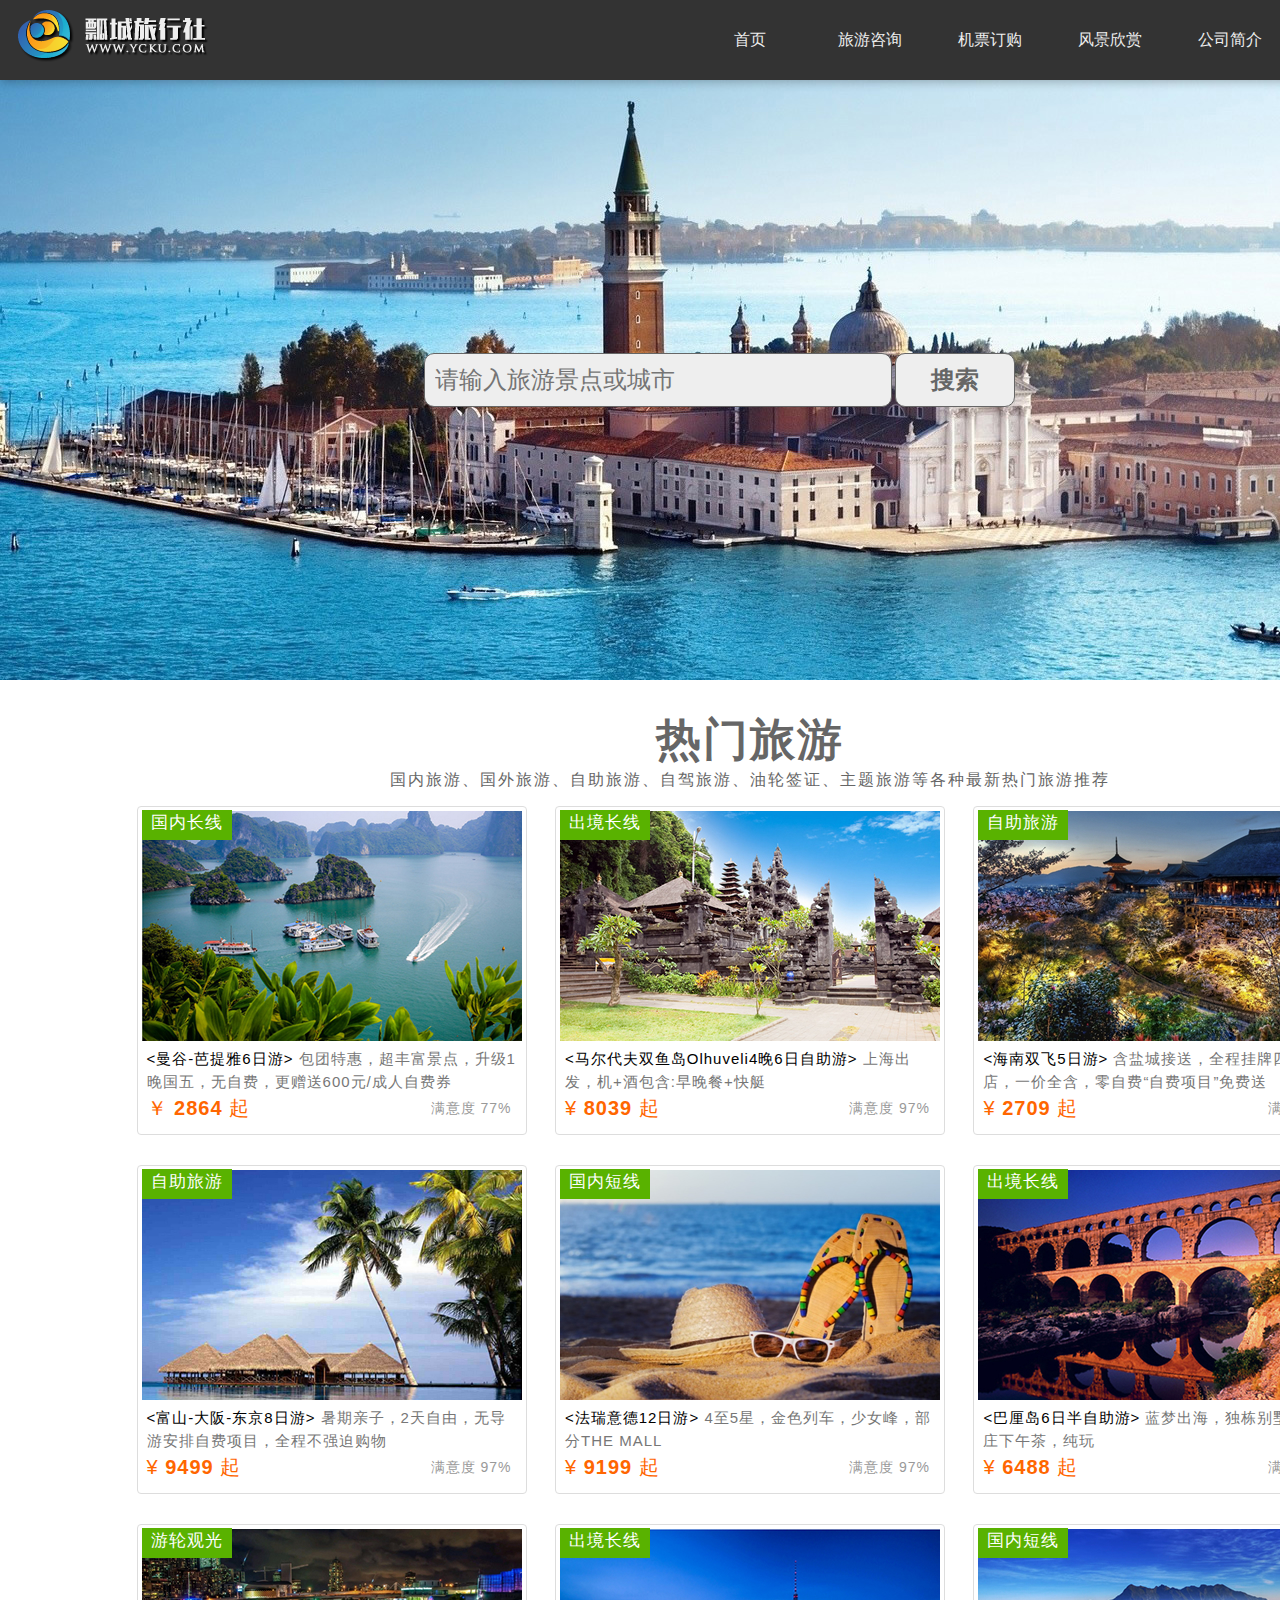
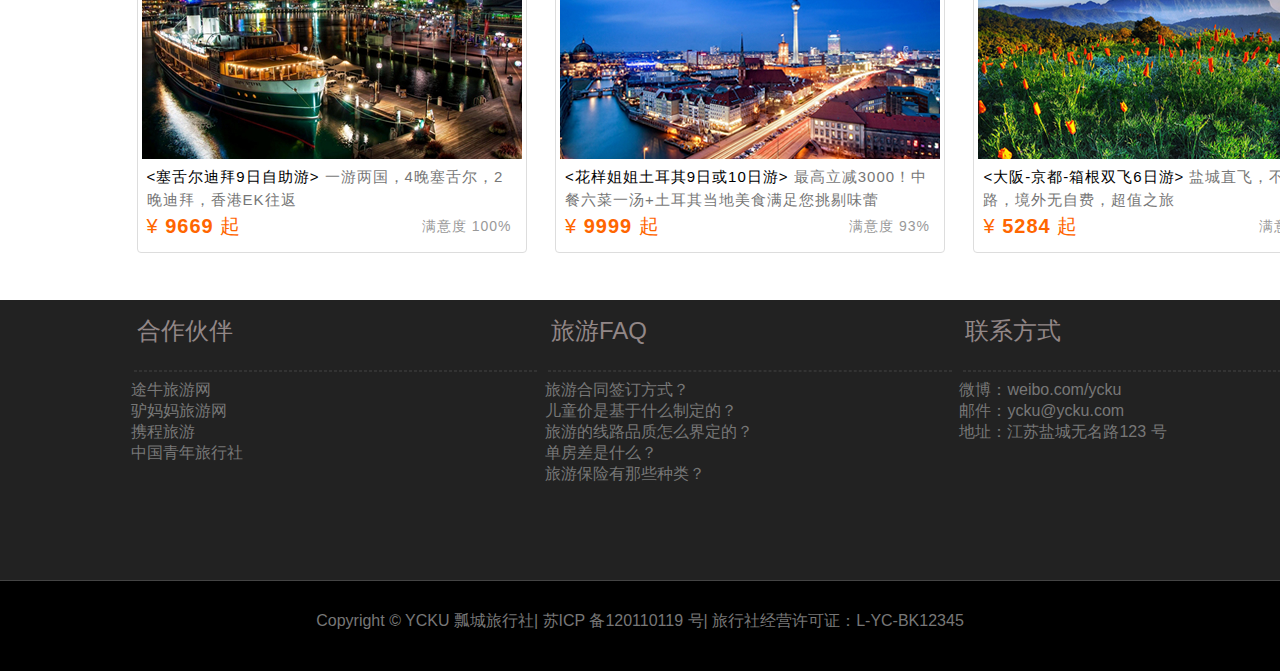
<file: index.html>
<!DOCTYPE html>
<html lang="en">
<head>
    <meta charset="UTF-8" >
    <link rel="stylesheet" href="css/style.css" type="text/css">
    <link rel="stylesheet" href="css/basic.css" type="text/css">
    <title>Piao城旅行社</title>
</head>
<body>
<!-- 导航 -->
<header id="top">
    <div class="center">
        <h1 class="logo"></h1>
        <nav class="link">
            <h2 class="none">网站导航</h2>
            <ul>
                <li class="active"><a href="index.html">首页</a></li>
                <li><a href="consulting.html">旅游咨询</a> </li>
                <li><a href="#">机票订购</a> </li>
                <li><a href="#">风景欣赏</a> </li>
                <li><a href="#">公司简介</a> </li>
            </ul>
        </nav>
    </div>
</header>
<!-- end -->
<!-- 搜索-->
<div id="midden">
    <div>
        <input type="text" class="search" placeholder="请输入旅游景点或城市">
        <button class="button">搜索</button>
    </div>
</div>
<!-- end -->
<!-- 展示 -->
<div id="content">
    <section class="category">
        <h2>热门旅游</h2>
        <p>国内旅游、国外旅游、自助旅游、自驾旅游、油轮签证、主题旅游等各种最新热门旅游推荐</p>
    </section>
    <figure>
        <img src="img/tour1.jpg" alt="">
        <figcaption><strong class="title">&lt;曼谷-芭提雅6日游&gt;</strong> 包团特惠，超丰富景点，升级1晚国五，无自费，更赠送600元/成人自费券
            <div>
                <em class="sat">满意度 77%</em>
                <span class="price">￥ <strong>2864</strong> 起</span>
            </div>
            <div class="type">国内长线</div>
        </figcaption>
    </figure>
    <figure>
        <img src="img/tour2.jpg" alt="马尔代夫双鱼岛Olhuveli4晚6日自助游">
        <figcaption><strong class="title">&lt;马尔代夫双鱼岛Olhuveli4晚6日自助游&gt;</strong> 上海出发，机+酒包含:早晚餐+快艇
            <div>
                <em class="sat">满意度 97%</em>
                <span class="price">¥ <strong>8039</strong> 起</span>
            </div>
            <div class="type">出境长线</div>
        </figcaption>
    </figure>
    <figure>
        <img src="img/tour3.jpg" alt="海南双飞5日游">
        <figcaption><strong class="title">&lt;海南双飞5日游&gt;</strong> 含盐城接送，全程挂牌四星酒店，一价全含，零自费“自费项目”免费送
            <div>
                <em class="sat">满意度 90%</em>
                <span class="price">¥ <strong>2709</strong> 起</span>
            </div>
            <div class="type">自助旅游</div>
        </figcaption>
    </figure>
    <figure>
        <img src="img/tour4.jpg" alt="富山-大阪-东京8日游">
        <figcaption><strong class="title">&lt;富山-大阪-东京8日游&gt;</strong> 暑期亲子，2天自由，无导游安排自费项目，全程不强迫购物
            <div>
                <em class="sat">满意度 97%</em>
                <span class="price">¥ <strong>9499</strong> 起</span>
            </div>
            <div class="type">自助旅游</div>
        </figcaption>

    </figure>
    <figure>
        <img src="img/tour5.jpg" alt="法瑞意德12日游">
        <figcaption><strong class="title">&lt;法瑞意德12日游&gt;</strong> 4至5星，金色列车，少女峰，部分THE MALL
            <div>
                <em class="sat">满意度 97%</em>
                <span class="price">¥ <strong>9199</strong> 起</span>
            </div>
            <div class="type">国内短线</div>
        </figcaption>

    </figure>
    <figure>
        <img src="img/tour6.jpg" alt="巴厘岛6日半自助游">
        <figcaption><strong class="title">&lt;巴厘岛6日半自助游&gt;</strong> 蓝梦出海，独栋别墅，悦榕庄下午茶，纯玩
            <div>
                <em class="sat">满意度 95%</em>
                <span class="price">¥ <strong>6488</strong> 起</span>
            </div>
            <div class="type">出境长线</div>
        </figcaption>

    </figure>
    <figure>
        <img src="img/tour7.jpg" alt="塞舌尔迪拜9日自助游">
        <figcaption><strong class="title">&lt;塞舌尔迪拜9日自助游&gt;</strong> 一游两国，4晚塞舌尔，2晚迪拜，香港EK往返
            <div>
                <em class="sat">满意度 100%</em>
                <span class="price">¥ <strong>9669</strong> 起</span>
            </div>
            <div class="type">游轮观光</div>
        </figcaption>

    </figure>
    <figure>
        <img src="img/tour8.jpg" alt="花样姐姐土耳其9日或10日游">
        <figcaption><strong class="title">&lt;花样姐姐土耳其9日或10日游&gt;</strong> 最高立减3000！中餐六菜一汤+土耳其当地美食满足您挑剔味蕾
            <div>
                <em class="sat">满意度 93%</em>
                <span class="price">¥ <strong>9999</strong> 起</span>
            </div>
            <div class="type">出境长线</div>
        </figcaption>

    </figure>
    <figure>
        <img src="img/tour9.jpg" alt="大阪-京都-箱根双飞6日游">
        <figcaption><strong class="title">&lt;大阪-京都-箱根双飞6日游&gt;</strong> 盐城直飞，不走回头路，境外无自费，超值之旅
            <div>
                <em class="sat">满意度 100%</em>
                <span class="price">¥ <strong>5284</strong> 起</span>
            </div>
            <div class="type">国内短线</div>
        </figcaption>
    </figure>
</div>
<!-- end -->
<!-- 底部 -->
<footer id="footer">
    <div class="bottom-top">
        <div class="block left">
            <h2>合作伙伴</h2>
            <hr>
            <ul>
                <li>途牛旅游网</li>
                <li>驴妈妈旅游网</li>
                <li>携程旅游</li>
                <li>中国青年旅行社</li>
            </ul>
         </div>
        <div class="block center">
            <h2>旅游FAQ</h2>
            <hr>
            <ul>
                <li>旅游合同签订方式？</li>
                <li>儿童价是基于什么制定的？</li>
                <li>旅游的线路品质怎么界定的？</li>
                <li>单房差是什么？</li>
                <li>旅游保险有那些种类？</li>
            </ul>
        </div>
        <div class="block right">
            <h2>联系方式</h2>
            <hr>
            <ul>
                <li>微博：weibo.com/ycku</li>
                <li>邮件：ycku@ycku.com</li>
                <li>地址：江苏盐城无名路123 号</li>
            </ul>
        </div>
    </div>
    <div class="bottom">Copyright © YCKU 瓢城旅行社| 苏ICP 备120110119 号| 旅行社经营许可证：L-YC-BK12345</div>
</footer>
<!-- end -->
</body>
</html>
</file>
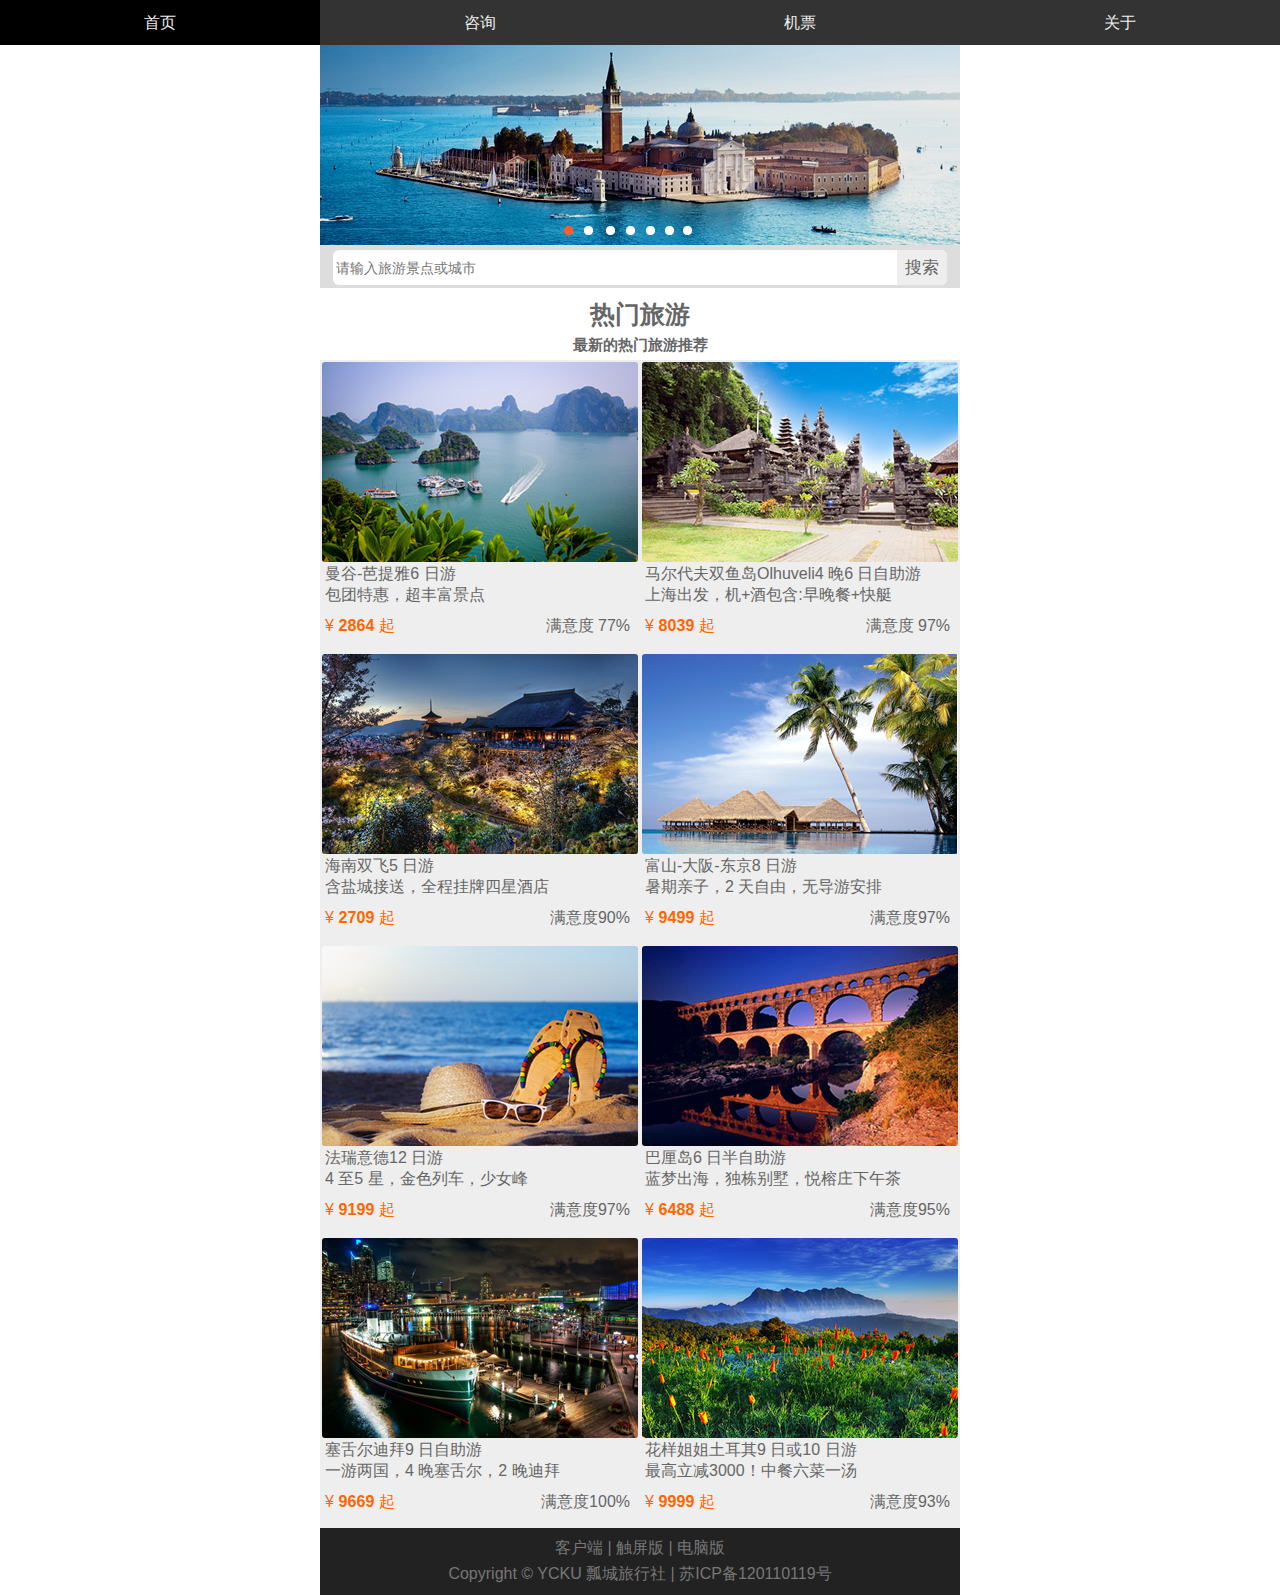
<file: 移动端Web网站/index.html>
﻿<!DOCTYPE html>
<html lang="en">
<head>
    <meta name="viewport" content="width=device-width, initial-scale=1.0,minimum-scale=1.0, maximum-scale=2.0,user-scalable=yes">
    <link rel="stylesheet" href="css/style.css">
    <meta charset="UTF-8">
    <title>旅游网站</title>
</head>
<body>
<header id="top">
    <nav class="link">
        <h2 class="none"></h2>
        <ul>
            <li class="active"><a href="index.html">首页</a></li>
            <li><a href="information.html">咨询</a> </li>
            <li><a href="ticket.html">机票</a> </li>
            <li><a href="about.html">关于</a></li>
        </ul>
    </nav>
</header>
<div id="midden">
    <img src="img/adver.png">
</div>
<div id="search">
    <input type="text" class="search" placeholder="请输入旅游景点或城市">
    <button class="button">搜索</button>
</div>
<div id="content">
    <hgroup>
        <h2>热门旅游</h2>
        <h3>最新的热门旅游推荐</h3>
    </hgroup>
    <div class="container">
        <figure>
            <img src="img/tour1.png" alt="">
            <figcaption>
                <h4>曼谷-芭提雅6 日游</h4>
                <p>包团特惠，超丰富景点</p>
                <div class="info">
                    <em class="sat">满意度 77%</em>
                    <span class="price">¥ <strong>2864</strong> 起</span>
                </div>
            </figcaption>
        </figure>
        <figure>
            <img src="img/tour2.png" alt="">
            <figcaption>
                <h4>马尔代夫双鱼岛Olhuveli4 晚6 日自助游</h4>
                <p>上海出发，机+酒包含:早晚餐+快艇</p>
                <div class="info">
                    <em class="sat">满意度 97%</em>
                    <span class="price">¥ <strong>8039</strong> 起</span>
                </div>
            </figcaption>
        </figure>
        <figure>
            <img src="img/tour3.png" alt="">
            <figcaption>
                <h4>海南双飞5 日游</h4>
                <p>含盐城接送，全程挂牌四星酒店</p>
                <div class="info">
                    <em class="sat">满意度90%</em>
                    <span class="price">¥ <strong>2709</strong> 起</span>
                </div>
            </figcaption>
        </figure>
        <figure>
            <img src="img/tour4.png" alt="">
            <figcaption>
                <h4>富山-大阪-东京8 日游</h4>
                <p>暑期亲子，2 天自由，无导游安排</p>
                <div class="info">
                    <em class="sat">满意度97%</em>
                    <span class="price">¥ <strong>9499</strong> 起</span>
                </div>
            </figcaption>
        </figure>
        <figure>
            <img src="img/tour5.png" alt="">
            <figcaption>
                <h4>法瑞意德12 日游</h4>
                <p>4 至5 星，金色列车，少女峰</p>
                <div class="info">
                    <em class="sat">满意度97%</em>
                    <span class="price">¥ <strong>9199</strong> 起</span>
                </div>
            </figcaption>
        </figure>
        <figure>
            <img src="img/tour6.png" alt="">
            <figcaption>
                <h4>巴厘岛6 日半自助游</h4>
                <p>蓝梦出海，独栋别墅，悦榕庄下午茶</p>
                <div class="info">
                    <em class="sat">满意度95%</em>
                    <span class="price">¥ <strong>6488</strong> 起</span>
                </div>
            </figcaption>
        </figure>
        <figure>
            <img src="img/tour7.png" alt="">
            <figcaption>
                <h4>塞舌尔迪拜9 日自助游</h4>
                <p>一游两国，4 晚塞舌尔，2 晚迪拜</p>
                <div class="info">
                    <em class="sat">满意度100%</em>
                    <span class="price">¥ <strong>9669</strong> 起</span>
                </div>
            </figcaption>
        </figure>
        <figure>
            <img src="img/tour8.png" alt="">
            <figcaption>
                <h4>花样姐姐土耳其9 日或10 日游</h4>
                <p>最高立减3000！中餐六菜一汤</p>
                <div class="info">
                    <em class="sat">满意度93%</em>
                    <span class="price">¥ <strong>9999</strong> 起</span>
                </div>
            </figcaption>
        </figure>
        <div class="clearfix"></div>
    </div>
</div>
<footer id="footer">
    <div class="top">
        客户端 | 触屏版 | 电脑版
    </div>
    <div class="bottom">
        Copyright © YCKU 瓢城旅行社 | 苏ICP备120110119号
    </div>
</footer>
</body>
</html>
</file>
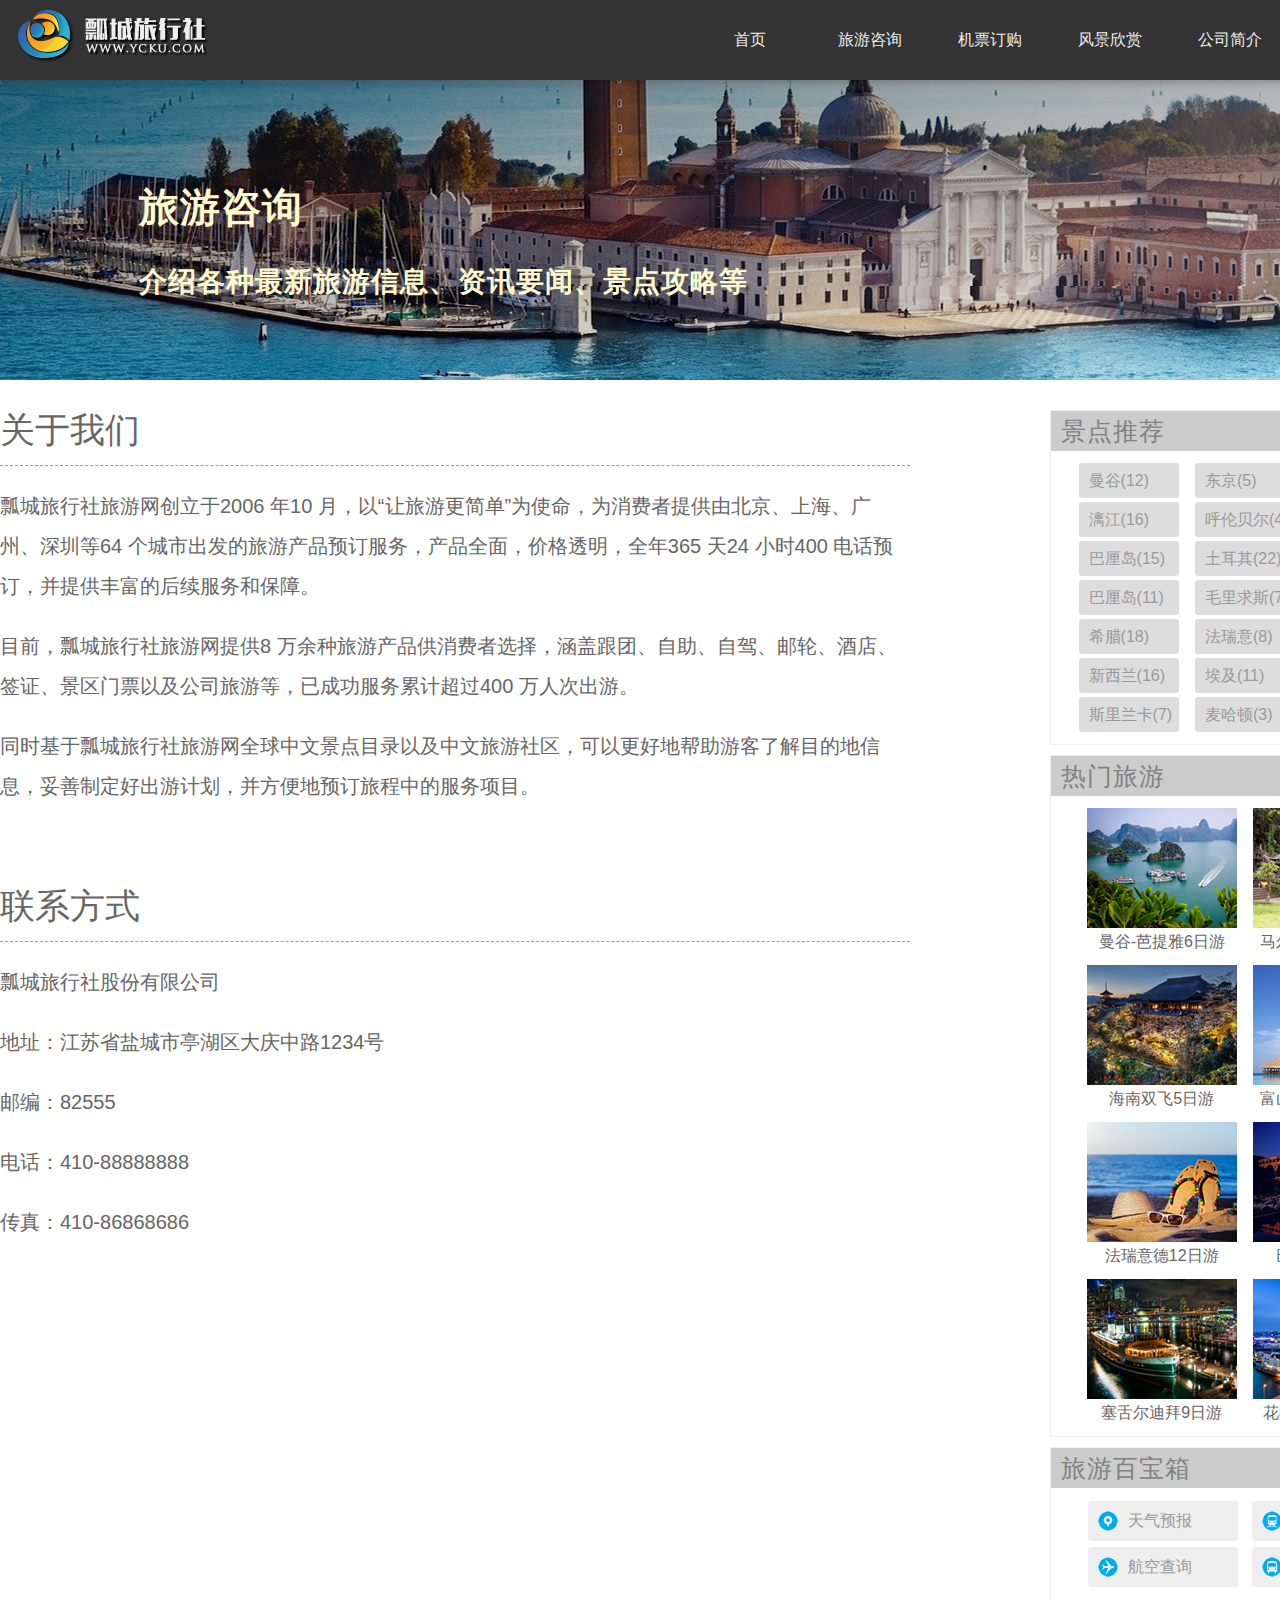
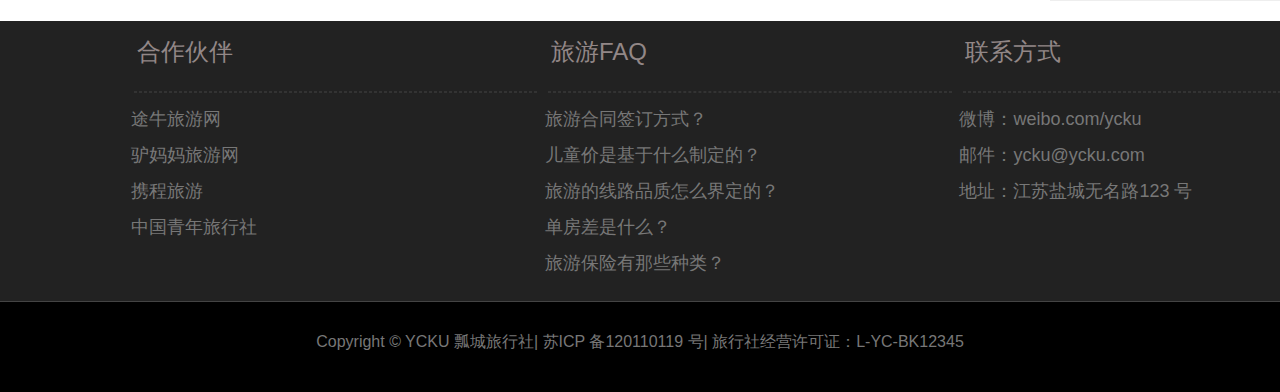
<file: Company profile.html>
<!DOCTYPE html>
<html lang="en">
<head>
    <link rel="stylesheet" href="css/basic.css">
    <link rel="stylesheet" href="css/about.css">
    <meta charset="UTF-8">
    <title>公司简介</title>
</head>
<body>
<header id="top">
    <div class="center">
        <h1 class="logo"></h1>
        <nav class="link">
            <h2 class="none">网站导航</h2>
            <ul>
                <li class="active"><a href="index.html">首页</a></li>
                <li><a href="consulting.html">旅游咨询 </a></li>
                <li><a href="#">机票订购</a></li>
                <li><a href="#">风景欣赏</a></li>
                <li><a href="#">公司简介</a></li>
            </ul>
        </nav>
    </div>
</header>

<div id="headline">
    <div class="center">
        <hgroup>
            <h2>旅游咨询</h2>
            <h3>介绍各种最新旅游信息、资讯要闻、景点攻略等</h3>
        </hgroup>
    </div>
</div>

<div id="container">
    <aside class="sidebar">
        <div class="sidebox recommend">
            <h2>景点推荐</h2>
            <div class="tag">
                <ul>
                    <li><a href="#">曼谷(12)</a></li>
                    <li><a href="#">东京(5)</a></li>
                    <li><a href="#">西双版纳(8)</a></li>
                    <li><a href="#">漓江(16)</a></li>
                    <li><a href="#">呼伦贝尔(4)</a></li>
                    <li><a href="#">首尔(9)</a></li>
                    <li><a href="#">巴厘岛(15)</a></li>
                    <li><a href="#">土耳其(22)</a></li>
                    <li><a href="#">夏威夷(5)</a></li>
                    <li><a href="#">巴厘岛(11)</a></li>
                    <li><a href="#">毛里求斯(7)</a></li>
                    <li><a href="#">吉普岛(4)</a></li>
                    <li><a href="#">希腊(18)</a></li>
                    <li><a href="#">法瑞意(8)</a></li>
                    <li><a href="#">马尔代夫(9)</a></li>
                    <li><a href="#">新西兰(16)</a></li>
                    <li><a href="#">埃及(11)</a></li>
                    <li><a href="#">迪拜(14)</a></li>
                    <li><a href="#">斯里兰卡(7)</a></li>
                    <li><a href="#">麦哈顿(3)</a></li>
                    <li><a href="#">大阪(15)</a></li>
                </ul>
            </div>
        </div>
        <div class="sidebox hot">
            <h2>热门旅游</h2>
            <div class="hot-figure">
                <figure>
                    <img src="img/hot1.jpg" alt="曼谷-芭提雅6日游">
                    <figcaption>曼谷-芭提雅6日游</figcaption>
                </figure>
                <figure>
                    <img src="img/hot2.jpg" alt="马尔代夫双鱼6日游">
                    <figcaption>马尔代夫双鱼6日游</figcaption>
                </figure>
                <figure>
                    <img src="img/hot3.jpg" alt="海南双飞5日游">
                    <figcaption>海南双飞5日游</figcaption>
                </figure>
                <figure>
                    <img src="img/hot4.jpg" alt="富山大阪东京8日游">
                    <figcaption>富山大阪东京8日游</figcaption>
                </figure>
                <figure>
                    <img src="img/hot5.jpg" alt="法瑞意德12日游">
                    <figcaption>法瑞意德12日游</figcaption>
                </figure>
                <figure>
                    <img src="img/hot6.jpg" alt="巴厘岛6日半游">
                    <figcaption>巴厘岛6日半游</figcaption>
                </figure>
                <figure>
                    <img src="img/hot7.jpg" alt="塞舌尔迪拜9日游">
                    <figcaption>塞舌尔迪拜9日游</figcaption>
                </figure>
                <figure>
                    <img src="img/hot8.jpg" alt="花样土耳其10日游">
                    <figcaption>花样土耳其10日游</figcaption>
                </figure>
            </div>
        </div>
        <div class="sidebox treasure">
            <h2>旅游百宝箱</h2>
            <div class="box">
                <a href="#" class="trea1">天气预报</a>
                <a href="#" class="trea2">火车票查询</a>
                <a href="#" class="trea3">航空查询</a>
                <a href="#" class="trea4">地铁线路查询</a>
            </div>
        </div>
    </aside>
    <div class="listprofile">
        <section>
            <h2>关于我们</h2>
            <p>瓢城旅行社旅游网创立于2006 年10 月，以“让旅游更简单”为使命，为消费者提供由北京、上海、广州、深圳等64 个城市出发的旅游产品预订服务，产品全面，价格透明，全年365 天24 小时400 电话预订，并提供丰富的后续服务和保障。</p>
            <p>目前，瓢城旅行社旅游网提供8 万余种旅游产品供消费者选择，涵盖跟团、自助、自驾、邮轮、酒店、签证、景区门票以及公司旅游等，已成功服务累计超过400 万人次出游。</p>
            <p>同时基于瓢城旅行社旅游网全球中文景点目录以及中文旅游社区，可以更好地帮助游客了解目的地信息，妥善制定好出游计划，并方便地预订旅程中的服务项目。</p>
            <p>&nbsp;</p>
        </section>
        <section>
            <h2>联系方式</h2>
            <p>瓢城旅行社股份有限公司</p>
            <p>地址：江苏省盐城市亭湖区大庆中路1234号</p>
            <p>邮编：82555</p>
            <p>电话：410-88888888</p>
            <p>传真：410-86868686</p>
        </section>
    </div>
</div>
<footer id="footer">
    <div class="bottom-top">
        <div class="block left">
            <h2>合作伙伴</h2>
            <hr>
            <ul>
                <li><a href="#">途牛旅游网</a></li>
                <li><a href="#">驴妈妈旅游网</a></li>
                <li><a href="#">携程旅游</a></li>
                <li><a href="#">中国青年旅行社</a></li>
            </ul>
        </div>
        <div class="block center">
            <h2>旅游FAQ</h2>
            <hr>
            <ul>
                <li><a href="#">旅游合同签订方式？</a></li>
                <li><a href="#">儿童价是基于什么制定的？</a></li>
                <li><a href="#">旅游的线路品质怎么界定的？</a></li>
                <li><a href="#">单房差是什么？</a></li>
                <li><a href="#">旅游保险有那些种类？</a></li>
            </ul>
        </div>
        <div class="block right">
            <h2>联系方式</h2>
            <hr>
            <ul>
                <li><a href="#">微博：weibo.com/ycku</a></li>
                <li><a href="#">邮件：ycku@ycku.com</a></li>
                <li><a href="#">地址：江苏盐城无名路123 号</a></li>
            </ul>
        </div>
    </div>
    <div class="bottom">Copyright © YCKU 瓢城旅行社| 苏ICP 备120110119 号| 旅行社经营许可证：L-YC-BK12345</div>
</footer>
</body>
</html>
</file>
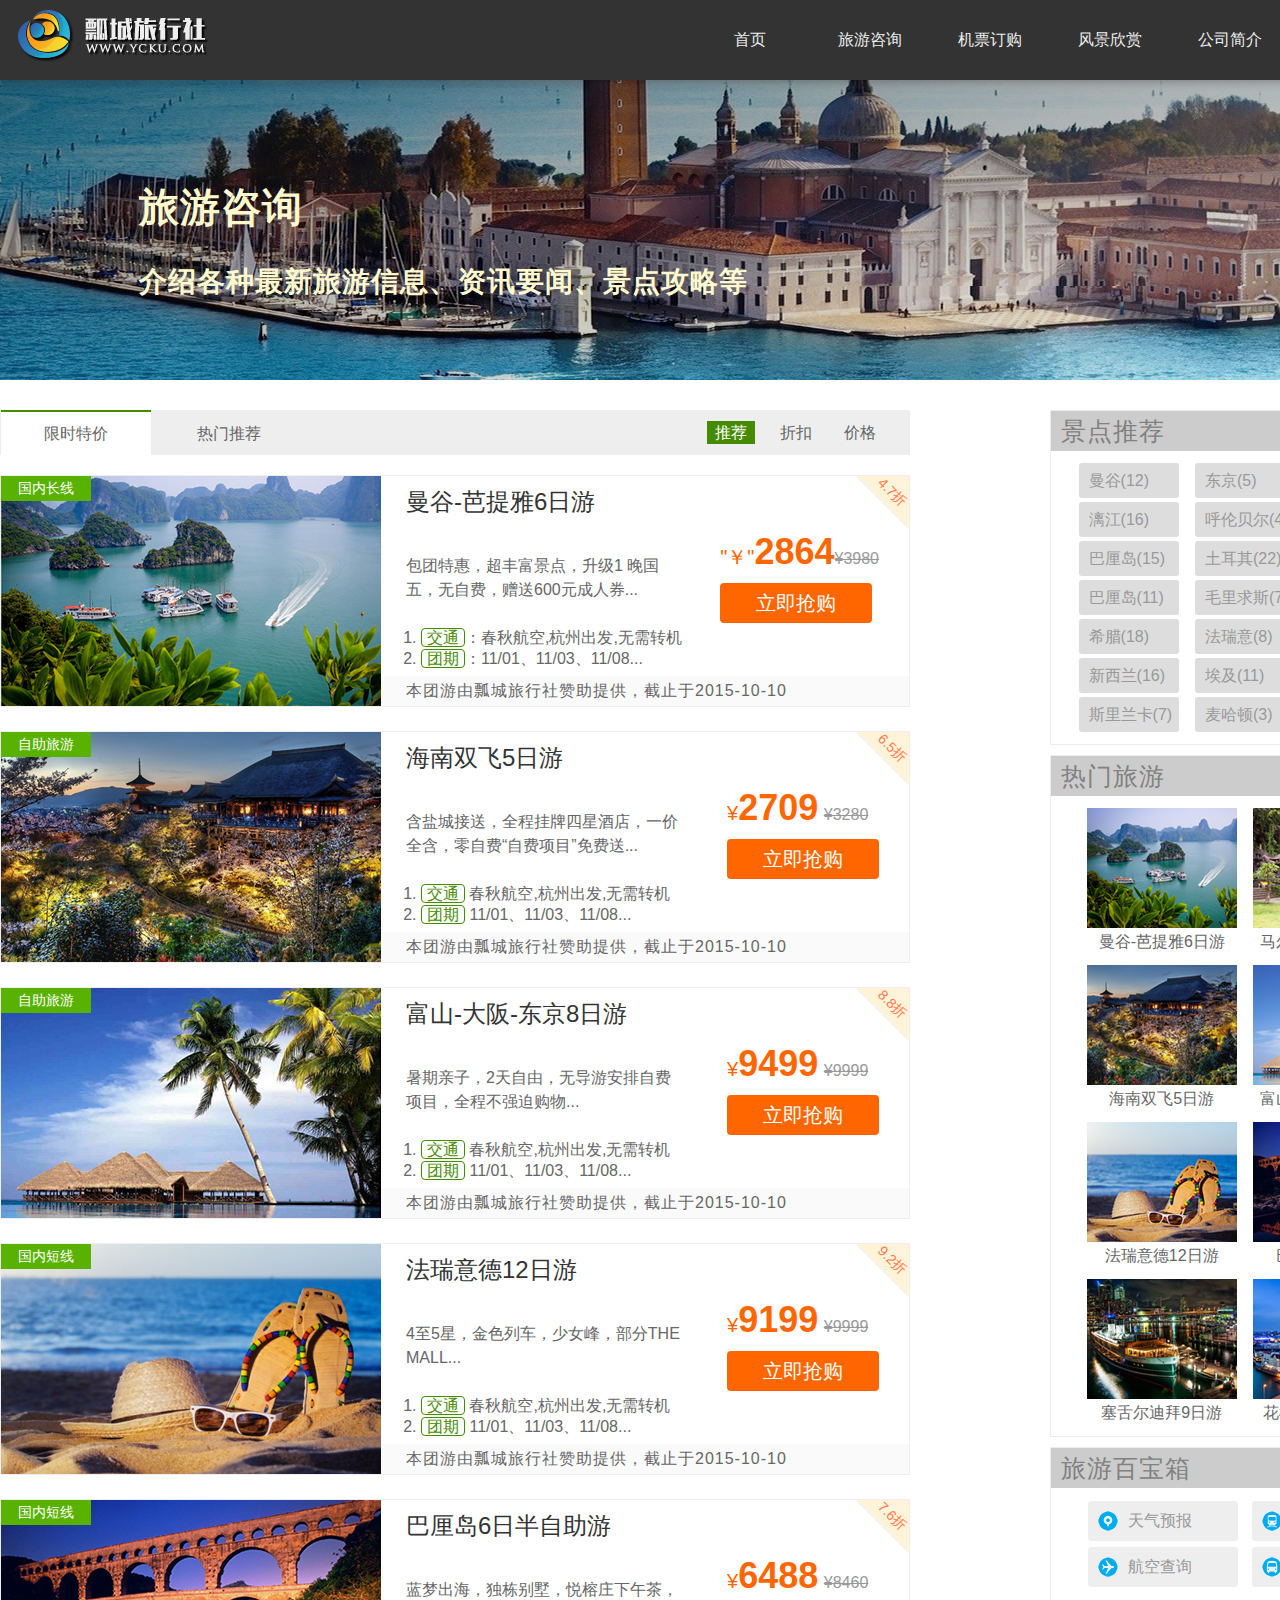
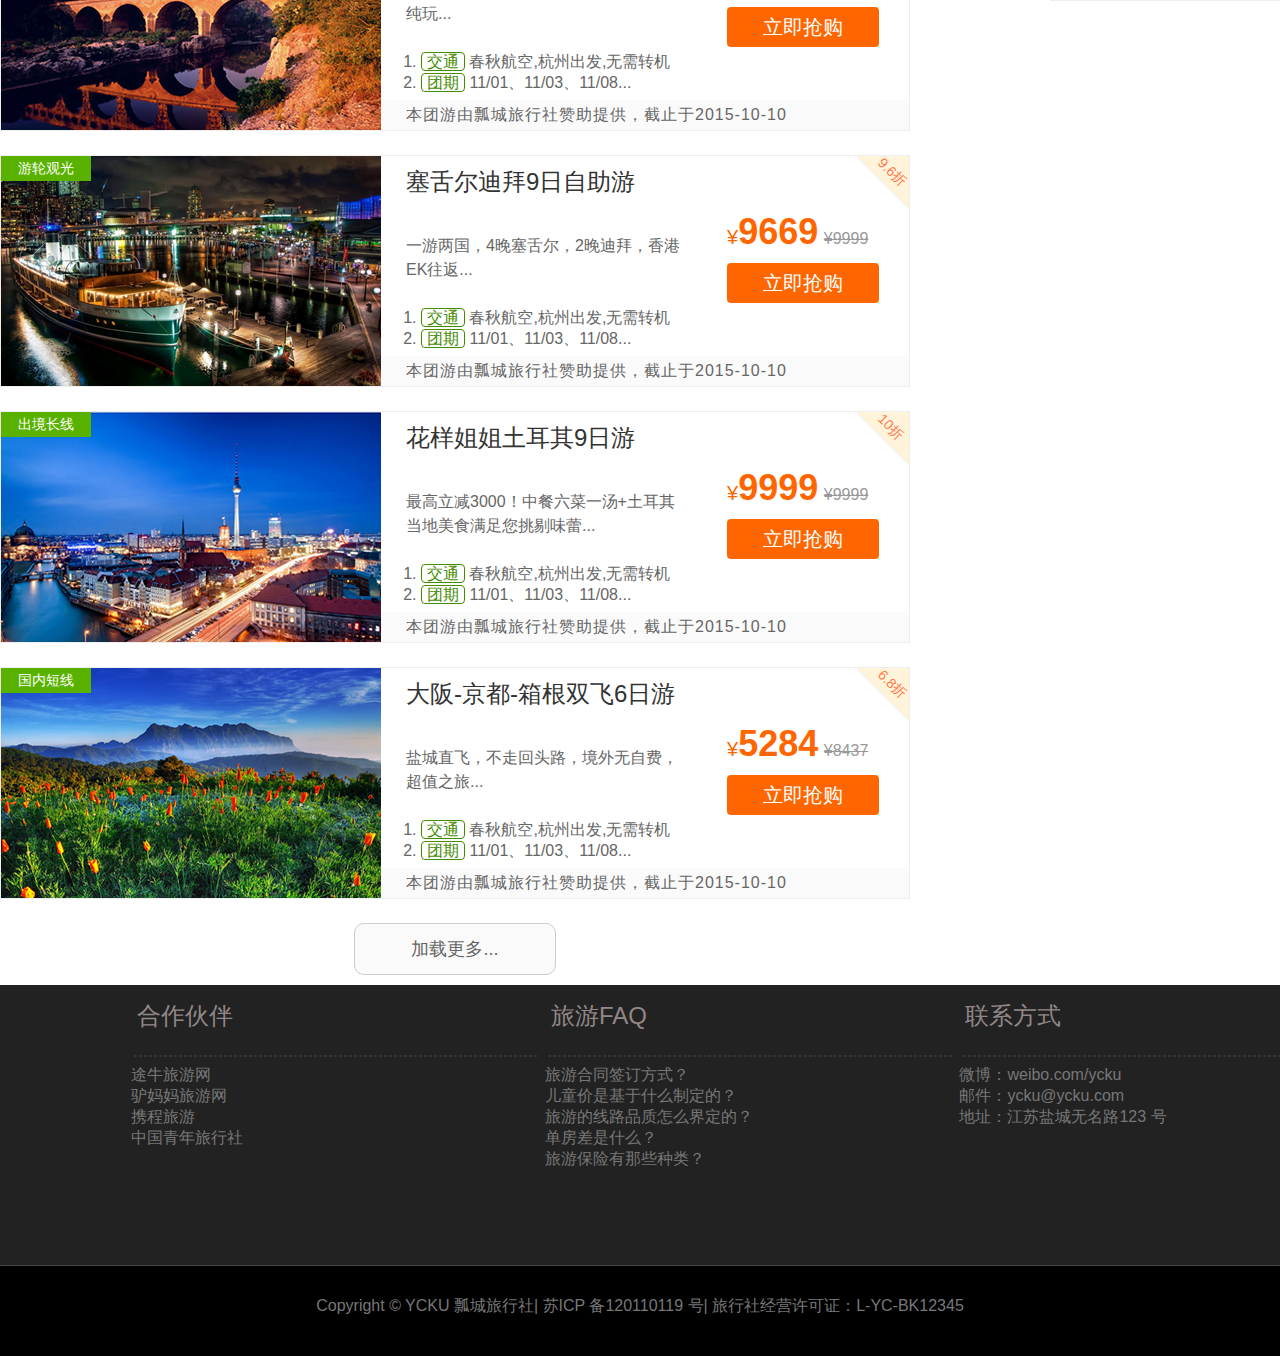
<file: consulting.html>
<!DOCTYPE html>
<html lang="en">
<head>
    <meta charset="UTF-8">
    <title>旅游咨询</title>
    <link rel="stylesheet" href="css/information.css">
    <link rel="stylesheet" href="css/basic.css">
</head>
<body>
<header id="top">
    <div class="center">
        <h1 class="logo"></h1>
        <nav class="link">
            <h2 class="none">网站导航</h2>
            <ul>
                <li class="active"><a href="index.html">首页</a></li>
                <li><a href="consulting.html">旅游咨询</a> </li>
                <li><a href="#">机票订购</a> </li>
                <li><a href="#">风景欣赏</a> </li>
                <li><a href="#">公司简介</a> </li>
            </ul>
        </nav>
    </div>
</header>

<div id="headline">
    <div class="center">
        <hgroup>
            <h2>旅游咨询</h2>
            <h3>介绍各种最新旅游信息、资讯要闻、景点攻略等</h3>
        </hgroup>
    </div>
</div>

<div id="container">
    <aside class="sidebar">
        <div class="sidebox recommend">
            <h2>景点推荐</h2>
            <div class="tag">
                <ul>
                    <li><a href="#">曼谷(12)</a></li>
                    <li><a href="#">东京(5)</a></li>
                    <li><a href="#">西双版纳(8)</a></li>
                    <li><a href="#">漓江(16)</a></li>
                    <li><a href="#">呼伦贝尔(4)</a></li>
                    <li><a href="#">首尔(9)</a></li>
                    <li><a href="#">巴厘岛(15)</a></li>
                    <li><a href="#">土耳其(22)</a></li>
                    <li><a href="#">夏威夷(5)</a></li>
                    <li><a href="#">巴厘岛(11)</a></li>
                    <li><a href="#">毛里求斯(7)</a></li>
                    <li><a href="#">吉普岛(4)</a></li>
                    <li><a href="#">希腊(18)</a></li>
                    <li><a href="#">法瑞意(8)</a></li>
                    <li><a href="#">马尔代夫(9)</a></li>
                    <li><a href="#">新西兰(16)</a></li>
                    <li><a href="#">埃及(11)</a></li>
                    <li><a href="#">迪拜(14)</a></li>
                    <li><a href="#">斯里兰卡(7)</a></li>
                    <li><a href="#">麦哈顿(3)</a></li>
                    <li><a href="#">大阪(15)</a></li>
                </ul>
            </div>
        </div>
        <div class="sidebox hot">
            <h2>热门旅游</h2>
            <div class="hot-figure">
                <figure>
                    <img src="img/hot1.jpg" alt="曼谷-芭提雅6日游">
                    <figcaption>曼谷-芭提雅6日游</figcaption>
                </figure>
                <figure>
                    <img src="img/hot2.jpg" alt="马尔代夫双鱼6日游">
                    <figcaption>马尔代夫双鱼6日游</figcaption>
                </figure>
                <figure>
                    <img src="img/hot3.jpg" alt="海南双飞5日游">
                    <figcaption>海南双飞5日游</figcaption>
                </figure>
                <figure>
                    <img src="img/hot4.jpg" alt="富山大阪东京8日游">
                    <figcaption>富山大阪东京8日游</figcaption>
                </figure>
                <figure>
                    <img src="img/hot5.jpg" alt="法瑞意德12日游">
                    <figcaption>法瑞意德12日游</figcaption>
                </figure>
                <figure>
                    <img src="img/hot6.jpg" alt="巴厘岛6日半游">
                    <figcaption>巴厘岛6日半游</figcaption>
                </figure>
                <figure>
                    <img src="img/hot7.jpg" alt="塞舌尔迪拜9日游">
                    <figcaption>塞舌尔迪拜9日游</figcaption>
                </figure>
                <figure>
                    <img src="img/hot8.jpg" alt="花样土耳其10日游">
                    <figcaption>花样土耳其10日游</figcaption>
                </figure>
            </div>
        </div>
        <div class="sidebox treasure">
            <h2>旅游百宝箱</h2>
            <div class="box">
                <a href="#" class="trea1">天气预报</a>
                <a href="#" class="trea2">火车票查询</a>
                <a href="#" class="trea3">航空查询</a>
                <a href="#" class="trea4">地铁线路查询</a>
            </div>
        </div>
    </aside>
    <div class="sidebar-list">
        <div class="list-top">
            <ul class="list-top-left">
                <li><a href="#">限时特价</a></li>
                <li><a href="#">热门推荐</a></li>
            </ul>
            <ul class="list-top-right">
                <li><a href="#" class="selected">推荐</a></li>
                <li><a href="#">折扣</a></li>
                <li><a href="#">价格</a></li>
            </ul>
        </div>
        <figure class="tour">
            <img src="img/tour1.jpg" alt="曼谷-芭提雅6日游">
            <figcaption>
                <article>
                    <header>
                        <hgroup>
                            <h2>曼谷-芭提雅6日游</h2>
                            <h3>包团特惠，超丰富景点，升级1 晚国五，无自费，赠送600元成人券...</h3>
                        </hgroup>
                    </header>
                    <ol>
                        <li><mark>交通</mark>：春秋航空,杭州出发,无需转机</li>
                        <li><mark>团期</mark>：11/01、11/03、11/08...</li>
                    </ol>
                    <div class="buy">
                        <div class="price">"￥"<strong>2864</strong><s>¥3980</s></div>
                        <div class="reserve"><a href="#">立即抢购</a></div>
                    </div>
                    <div class="type">国内长线</div>
                    <div class="disc"><span>4.7折</span></div>
                    <footer>本团游由瓢城旅行社赞助提供，截止于<time>2015-10-10</time></footer>
                </article>
            </figcaption>
        </figure>
        <figure class="tour">
            <img src="img/tour3.jpg" alt="海南双飞5日游">
            <figcaption>
                <article>
                    <header>
                        <hgroup>
                            <h2>海南双飞5日游</h2>
                            <h3>含盐城接送，全程挂牌四星酒店，一价全含，零自费“自费项目”免费送...</h3>
                        </hgroup>
                    </header>
                    <ol>
                        <li><mark>交通</mark> 春秋航空,杭州出发,无需转机</li>
                        <li><mark>团期</mark> 11/01、11/03、11/08...</li>
                    </ol>
                    <div class="buy">
                        <div class="price">¥<strong>2709</strong> <s>¥3280</s></div>
                        <div class="reserve"><a href="###">立即抢购</a></div>
                    </div>
                    <div class="type">自助旅游</div>
                    <div class="disc"><span>6.5折</span></div>
                    <footer>本团游由瓢城旅行社赞助提供，截止于<time>2015-10-10</time></footer>
                </article>
            </figcaption>
        </figure>
        <figure class="tour">
            <img src="img/tour4.jpg" alt="富山-大阪-东京8日游">
            <figcaption>
                <article>
                    <header>
                        <hgroup>
                            <h2>富山-大阪-东京8日游</h2>
                            <h3>暑期亲子，2天自由，无导游安排自费项目，全程不强迫购物...</h3>
                        </hgroup>
                    </header>
                    <ol>
                        <li><mark>交通</mark> 春秋航空,杭州出发,无需转机</li>
                        <li><mark>团期</mark> 11/01、11/03、11/08...</li>
                    </ol>
                    <div class="buy">
                        <div class="price">¥<strong>9499</strong> <s>¥9999</s></div>
                        <div class="reserve"><a href="###">立即抢购</a></div>
                    </div>
                    <div class="type">自助旅游</div>
                    <div class="disc"><span>8.8折</span></div>
                    <footer>本团游由瓢城旅行社赞助提供，截止于<time>2015-10-10</time></footer>
                </article>
            </figcaption>
        </figure>
        <figure class="tour">
            <img src="img/tour5.jpg" alt="法瑞意德12日游">
            <figcaption>
                <article>
                    <header>
                        <hgroup>
                            <h2>法瑞意德12日游</h2>
                            <h3>4至5星，金色列车，少女峰，部分THE MALL...</h3>
                        </hgroup>
                    </header>
                    <ol>
                        <li><mark>交通</mark> 春秋航空,杭州出发,无需转机</li>
                        <li><mark>团期</mark> 11/01、11/03、11/08...</li>
                    </ol>
                    <div class="buy">
                        <div class="price">¥<strong>9199</strong> <s>¥9999</s></div>
                        <div class="reserve"><a href="###">立即抢购</a></div>
                    </div>
                    <div class="type">国内短线</div>
                    <div class="disc"><span>9.2折</span></div>
                    <footer>本团游由瓢城旅行社赞助提供，截止于<time>2015-10-10</time></footer>
                </article>
            </figcaption>
        </figure>
        <figure class="tour">
            <img src="img/tour6.jpg" alt="巴厘岛6日半自助游">
            <figcaption>
                <article>
                    <header>
                        <hgroup>
                            <h2>巴厘岛6日半自助游</h2>
                            <h3>蓝梦出海，独栋别墅，悦榕庄下午茶，纯玩...</h3>
                        </hgroup>
                    </header>
                    <ol>
                        <li><mark>交通</mark> 春秋航空,杭州出发,无需转机</li>
                        <li><mark>团期</mark> 11/01、11/03、11/08...</li>
                    </ol>
                    <div class="buy">
                        <div class="price">¥<strong>6488</strong> <s>¥8460</s></div>
                        <div class="reserve"><a href="###">立即抢购</a></div>
                    </div>
                    <div class="type">国内短线</div>
                    <div class="disc"><span>7.6折</span></div>
                    <footer>本团游由瓢城旅行社赞助提供，截止于<time>2015-10-10</time></footer>
                </article>
            </figcaption>
        </figure>
        <figure class="tour">
            <img src="img/tour7.jpg" alt="塞舌尔迪拜9日自助游">
            <figcaption>
                <article>
                    <header>
                        <hgroup>
                            <h2>塞舌尔迪拜9日自助游</h2>
                            <h3>一游两国，4晚塞舌尔，2晚迪拜，香港EK往返...</h3>
                        </hgroup>
                    </header>
                    <ol>
                        <li><mark>交通</mark> 春秋航空,杭州出发,无需转机</li>
                        <li><mark>团期</mark> 11/01、11/03、11/08...</li>
                    </ol>
                    <div class="buy">
                        <div class="price">¥<strong>9669</strong> <s>¥9999</s></div>
                        <div class="reserve"><a href="###">立即抢购</a></div>
                    </div>
                    <div class="type">游轮观光</div>
                    <div class="disc"><span>9.6折</span></div>
                    <footer>本团游由瓢城旅行社赞助提供，截止于<time>2015-10-10</time></footer>
                </article>
            </figcaption>
        </figure>
        <figure class="tour">
            <img src="img/tour8.jpg" alt="花样姐姐土耳其9日游">
            <figcaption>
                <article>
                    <header>
                        <hgroup>
                            <h2>花样姐姐土耳其9日游</h2>
                            <h3>最高立减3000！中餐六菜一汤+土耳其当地美食满足您挑剔味蕾...</h3>
                        </hgroup>
                    </header>
                    <ol>
                        <li><mark>交通</mark> 春秋航空,杭州出发,无需转机</li>
                        <li><mark>团期</mark> 11/01、11/03、11/08...</li>
                    </ol>
                    <div class="buy">
                        <div class="price">¥<strong>9999</strong> <s>¥9999</s></div>
                        <div class="reserve"><a href="###">立即抢购</a></div>
                    </div>
                    <div class="type">出境长线</div>
                    <div class="disc"><span>10折</span></div>
                    <footer>本团游由瓢城旅行社赞助提供，截止于<time>2015-10-10</time></footer>
                </article>
            </figcaption>
        </figure>
        <figure class="tour">
            <img src="img/tour9.jpg" alt="大阪-京都-箱根双飞6日游">
            <figcaption>
                <article>
                    <header>
                        <hgroup>
                            <h2>大阪-京都-箱根双飞6日游</h2>
                            <h3>盐城直飞，不走回头路，境外无自费，超值之旅...</h3>
                        </hgroup>
                    </header>
                    <ol>
                        <li><mark>交通</mark> 春秋航空,杭州出发,无需转机</li>
                        <li><mark>团期</mark> 11/01、11/03、11/08...</li>
                    </ol>
                    <div class="buy">
                        <div class="price">¥<strong>5284</strong> <s>¥8437</s></div>
                        <div class="reserve"><a href="###">立即抢购</a></div>
                    </div>
                    <div class="type">国内短线</div>
                    <div class="disc"><span>6.8折</span></div>
                    <footer>本团游由瓢城旅行社赞助提供，截止于<time>2015-10-10</time></footer>
                </article>
            </figcaption>
        </figure>
        <div class="more">加载更多...</div>
    </div>
</div>

<footer id="footer">
    <div class="bottom-top">
        <div class="block left">
            <h2>合作伙伴</h2>
            <hr>
            <ul>
                <li>途牛旅游网</li>
                <li>驴妈妈旅游网</li>
                <li>携程旅游</li>
                <li>中国青年旅行社</li>
            </ul>
        </div>
        <div class="block center">
            <h2>旅游FAQ</h2>
            <hr>
            <ul>
                <li>旅游合同签订方式？</li>
                <li>儿童价是基于什么制定的？</li>
                <li>旅游的线路品质怎么界定的？</li>
                <li>单房差是什么？</li>
                <li>旅游保险有那些种类？</li>
            </ul>
        </div>
        <div class="block right">
            <h2>联系方式</h2>
            <hr>
            <ul>
                <li>微博：weibo.com/ycku</li>
                <li>邮件：ycku@ycku.com</li>
                <li>地址：江苏盐城无名路123 号</li>
            </ul>
        </div>
    </div>
    <div class="bottom">Copyright © YCKU 瓢城旅行社| 苏ICP 备120110119 号| 旅行社经营许可证：L-YC-BK12345</div>
</footer>
</body>
</html>
</file>
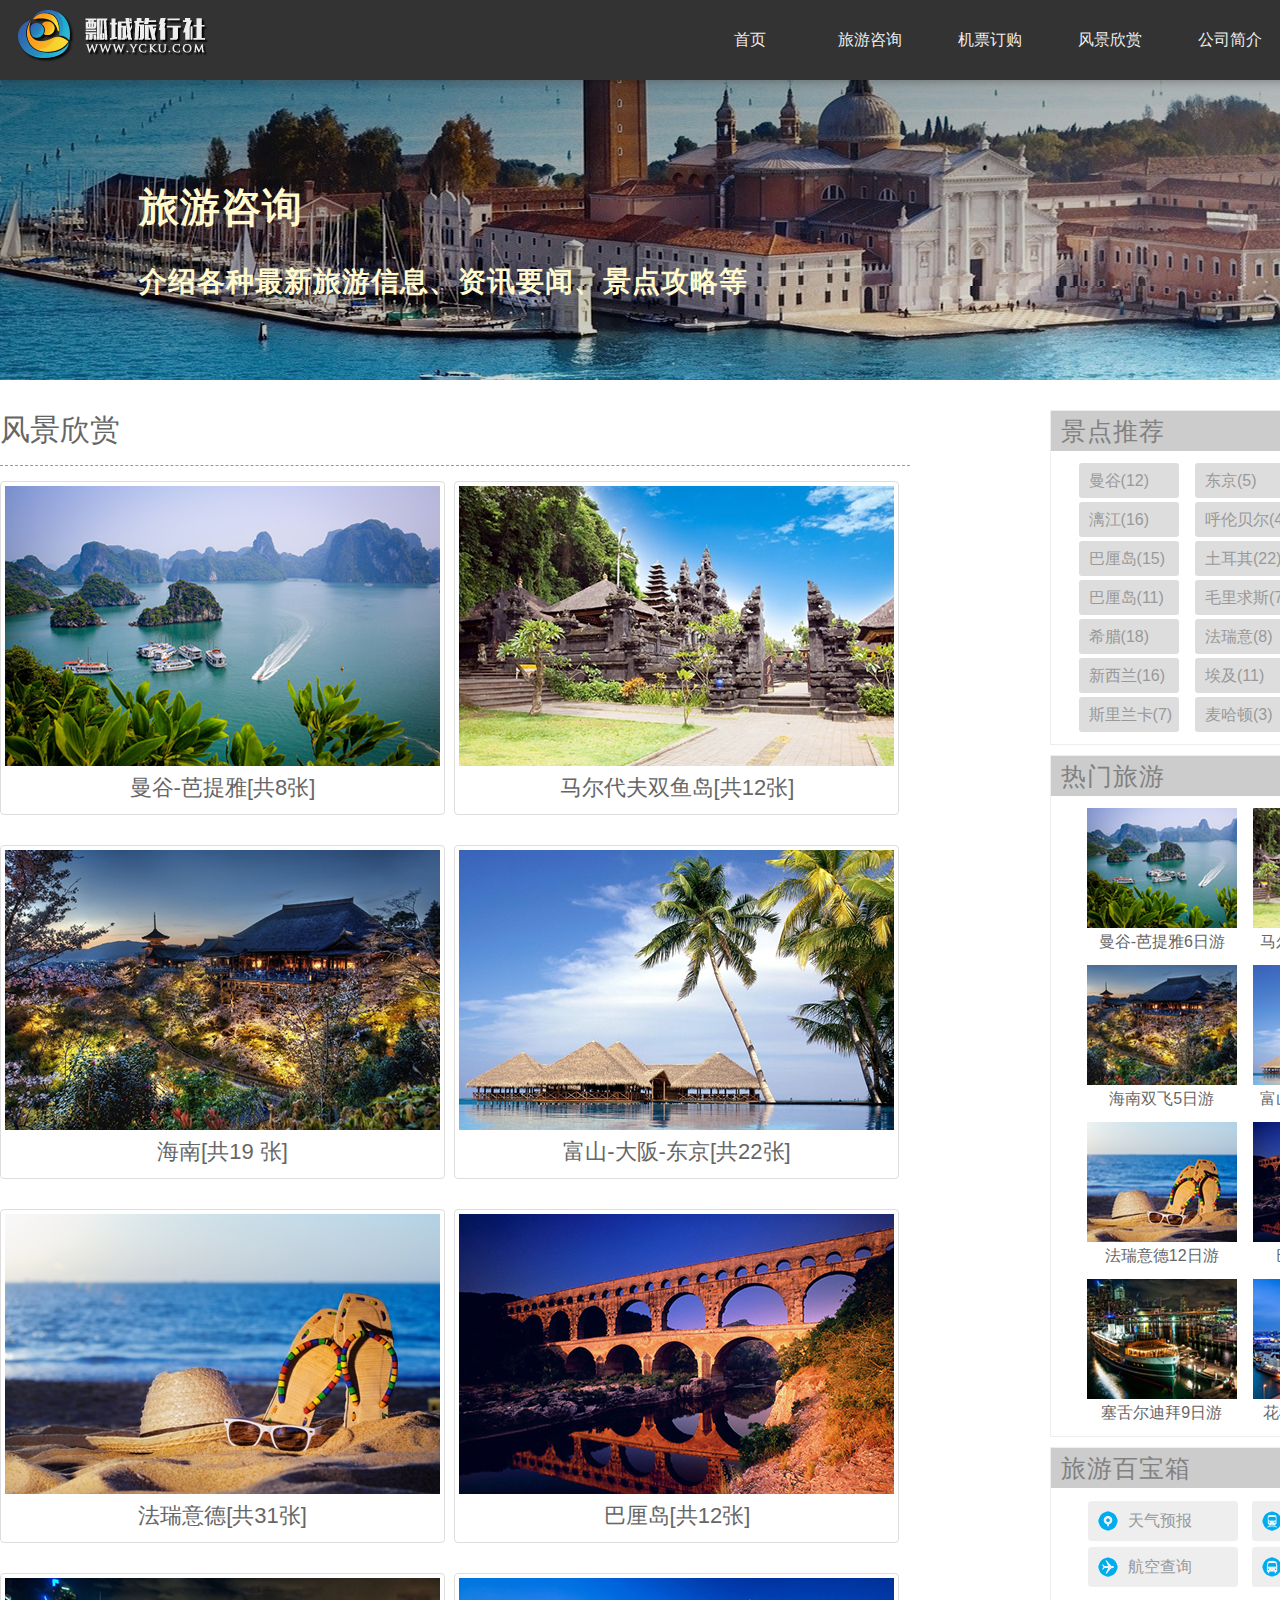
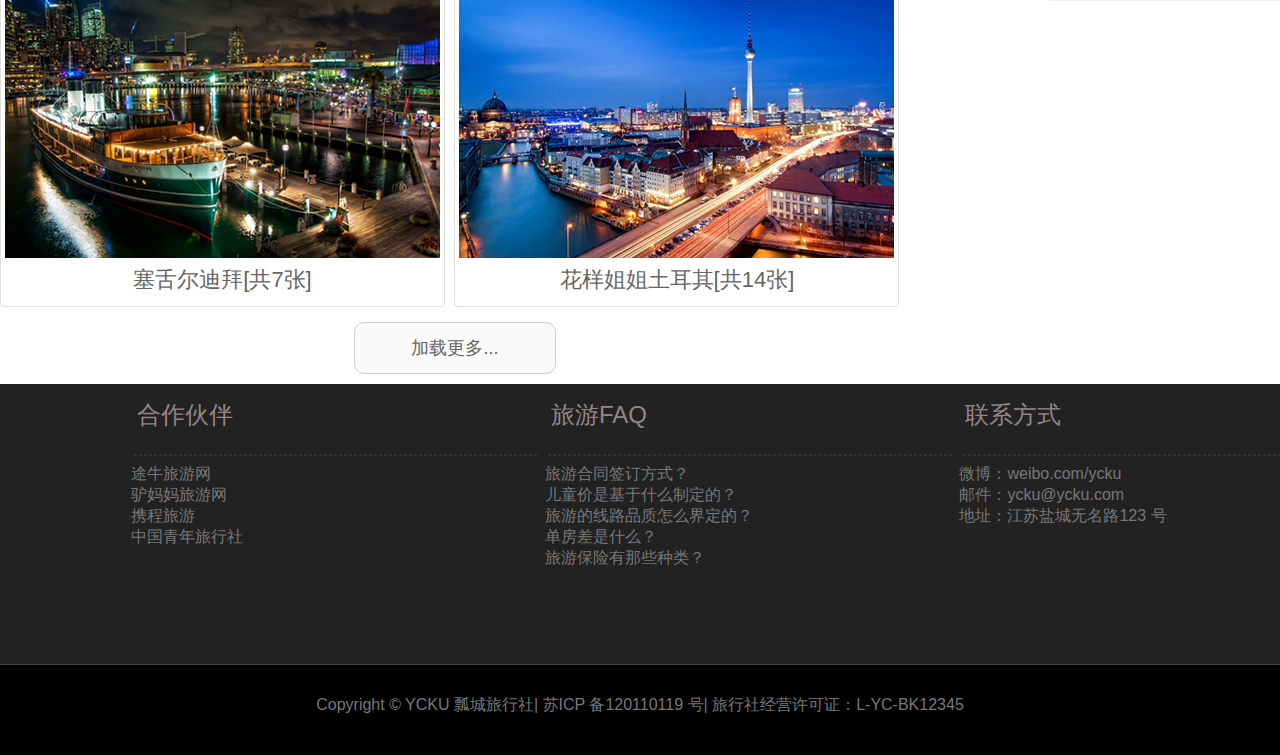
<file: Scenery.html>
<!DOCTYPE html>
<html lang="en">
<head>
    <link rel="stylesheet" href="css/basic.css">
    <link rel="stylesheet" href="css/Scenery.css">
    <meta charset="UTF-8">
    <title>风景欣赏</title>
</head>
<body>

<header id="top">
    <div class="center">
        <h1 class="logo"></h1>
        <nav class="link">
            <h2 class="none">网站导航</h2>
            <ul>
                <li class="active"><a href="index.html">首页</a></li>
                <li><a href="consulting.html">旅游咨询</a> </li>
                <li><a href="#">机票订购</a> </li>
                <li><a href="#">风景欣赏</a> </li>
                <li><a href="#">公司简介</a> </li>
            </ul>
        </nav>
    </div>
</header>

<div id="headline">
    <div class="center">
        <hgroup>
            <h2>旅游咨询</h2>
            <h3>介绍各种最新旅游信息、资讯要闻、景点攻略等</h3>
        </hgroup>
    </div>
</div>

<div id="container">
    <aside class="sidebar">
        <div class="sidebox recommend">
            <h2>景点推荐</h2>
            <div class="tag">
                <ul>
                    <li><a href="#">曼谷(12)</a></li>
                    <li><a href="#">东京(5)</a></li>
                    <li><a href="#">西双版纳(8)</a></li>
                    <li><a href="#">漓江(16)</a></li>
                    <li><a href="#">呼伦贝尔(4)</a></li>
                    <li><a href="#">首尔(9)</a></li>
                    <li><a href="#">巴厘岛(15)</a></li>
                    <li><a href="#">土耳其(22)</a></li>
                    <li><a href="#">夏威夷(5)</a></li>
                    <li><a href="#">巴厘岛(11)</a></li>
                    <li><a href="#">毛里求斯(7)</a></li>
                    <li><a href="#">吉普岛(4)</a></li>
                    <li><a href="#">希腊(18)</a></li>
                    <li><a href="#">法瑞意(8)</a></li>
                    <li><a href="#">马尔代夫(9)</a></li>
                    <li><a href="#">新西兰(16)</a></li>
                    <li><a href="#">埃及(11)</a></li>
                    <li><a href="#">迪拜(14)</a></li>
                    <li><a href="#">斯里兰卡(7)</a></li>
                    <li><a href="#">麦哈顿(3)</a></li>
                    <li><a href="#">大阪(15)</a></li>
                </ul>
            </div>
        </div>
        <div class="sidebox hot">
            <h2>热门旅游</h2>
            <div class="hot-figure">
                <figure>
                    <img src="img/hot1.jpg" alt="曼谷-芭提雅6日游">
                    <figcaption>曼谷-芭提雅6日游</figcaption>
                </figure>
                <figure>
                    <img src="img/hot2.jpg" alt="马尔代夫双鱼6日游">
                    <figcaption>马尔代夫双鱼6日游</figcaption>
                </figure>
                <figure>
                    <img src="img/hot3.jpg" alt="海南双飞5日游">
                    <figcaption>海南双飞5日游</figcaption>
                </figure>
                <figure>
                    <img src="img/hot4.jpg" alt="富山大阪东京8日游">
                    <figcaption>富山大阪东京8日游</figcaption>
                </figure>
                <figure>
                    <img src="img/hot5.jpg" alt="法瑞意德12日游">
                    <figcaption>法瑞意德12日游</figcaption>
                </figure>
                <figure>
                    <img src="img/hot6.jpg" alt="巴厘岛6日半游">
                    <figcaption>巴厘岛6日半游</figcaption>
                </figure>
                <figure>
                    <img src="img/hot7.jpg" alt="塞舌尔迪拜9日游">
                    <figcaption>塞舌尔迪拜9日游</figcaption>
                </figure>
                <figure>
                    <img src="img/hot8.jpg" alt="花样土耳其10日游">
                    <figcaption>花样土耳其10日游</figcaption>
                </figure>
            </div>
        </div>
        <div class="sidebox treasure">
            <h2>旅游百宝箱</h2>
            <div class="box">
                <a href="#" class="trea1">天气预报</a>
                <a href="#" class="trea2">火车票查询</a>
                <a href="#" class="trea3">航空查询</a>
                <a href="#" class="trea4">地铁线路查询</a>
            </div>
        </div>
    </aside>
    <div class="listimage">
        <section>
            <h2>风景欣赏</h2>
            <figure>
                <img src="img/s1.jpg">
                <figcaption>曼谷-芭提雅[共8张]</figcaption>
            </figure>
            <figure>
                <img src="img/s2.jpg">
                <figcaption>马尔代夫双鱼岛[共12张]</figcaption>
            </figure>
            <figure>
                <img src="img/s3.jpg">
                <figcaption>海南[共19 张]</figcaption>
            </figure>
            <figure>
                <img src="img/s4.jpg">
                <figcaption>富山-大阪-东京[共22张]</figcaption>
            </figure>
            <figure>
                <img src="img/s5.jpg">
                <figcaption>法瑞意德[共31张]</figcaption>
            </figure>
            <figure>
                <img src="img/s6.jpg">
                <figcaption>巴厘岛[共12张]</figcaption>
            </figure>
            <figure>
                <img src="img/s7.jpg">
                <figcaption>塞舌尔迪拜[共7张]</figcaption>
            </figure>
            <figure>
                <img src="img/s8.jpg">
                <figcaption>花样姐姐土耳其[共14张]</figcaption>
            </figure>
            <div class="more">加载更多...</div>
        </section>
    </div>
</div>

<footer id="footer">
    <div class="bottom-top">
        <div class="block left">
            <h2>合作伙伴</h2>
            <hr>
            <ul>
                <li>途牛旅游网</li>
                <li>驴妈妈旅游网</li>
                <li>携程旅游</li>
                <li>中国青年旅行社</li>
            </ul>
        </div>
        <div class="block center">
            <h2>旅游FAQ</h2>
            <hr>
            <ul>
                <li>旅游合同签订方式？</li>
                <li>儿童价是基于什么制定的？</li>
                <li>旅游的线路品质怎么界定的？</li>
                <li>单房差是什么？</li>
                <li>旅游保险有那些种类？</li>
            </ul>
        </div>
        <div class="block right">
            <h2>联系方式</h2>
            <hr>
            <ul>
                <li>微博：weibo.com/ycku</li>
                <li>邮件：ycku@ycku.com</li>
                <li>地址：江苏盐城无名路123 号</li>
            </ul>
        </div>
    </div>
    <div class="bottom">Copyright © YCKU 瓢城旅行社| 苏ICP 备120110119 号| 旅行社经营许可证：L-YC-BK12345</div>
</footer>
</body>
</html>
</file>
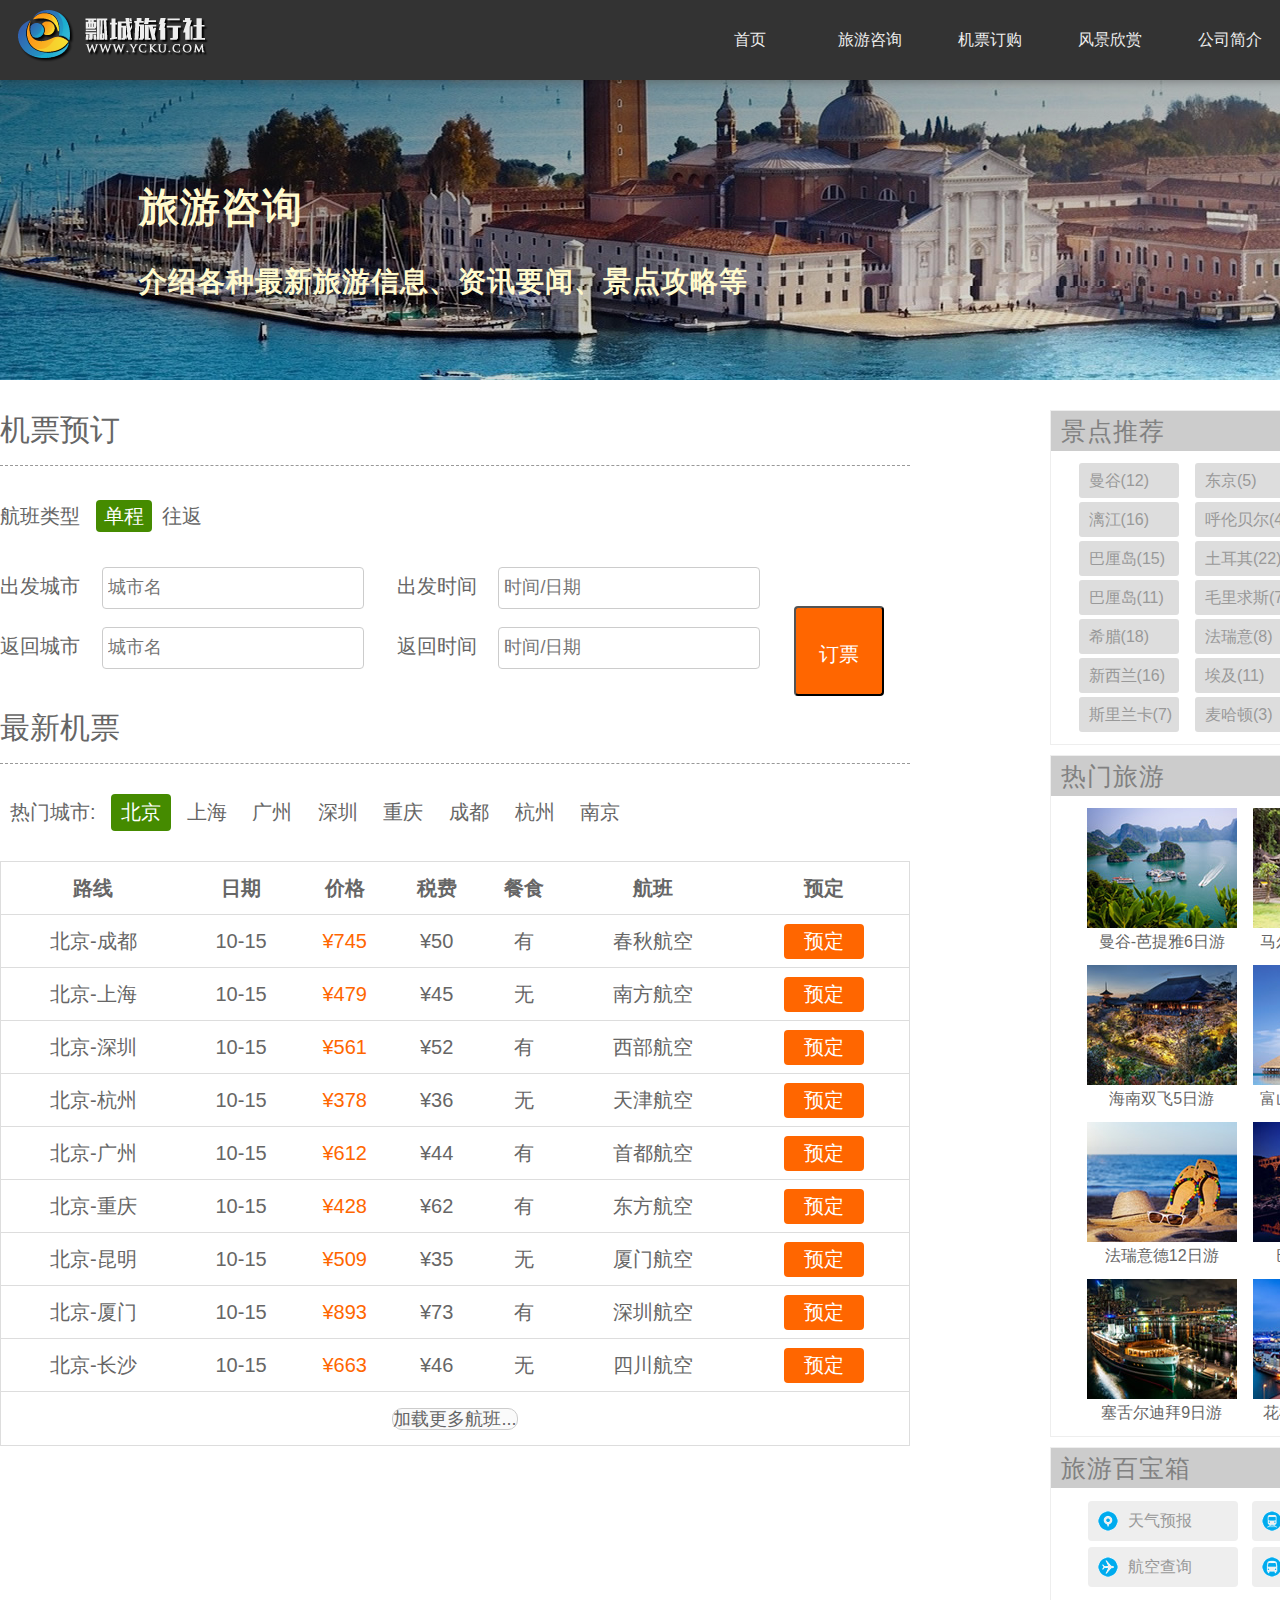
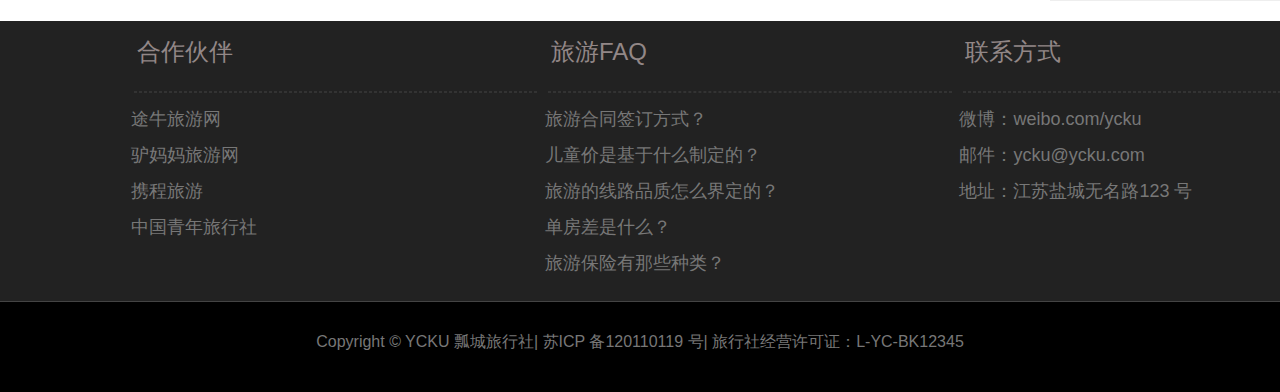
<file: ticket.html>
<!DOCTYPE html>
<html lang="en">

<link rel="stylesheet" href="css/basic.css">
<link rel="stylesheet" href="css/ticket.css">
<head>
    <meta charset="UTF-8">
    <title>机票订购</title>
</head>
<body>
<header id="top">
    <div class="center">
        <h1 class="logo"></h1>
        <nav class="link">
            <h2 class="none">网站导航</h2>
            <ul>
                <li class="active"><a href="index.html">首页</a></li>
                 <li><a href="consulting.html">旅游咨询 </a></li>
                 <li><a href="#">机票订购</a></li>
                 <li><a href="#">风景欣赏</a></li>
                 <li><a href="#">公司简介</a></li>
            </ul>
        </nav>
    </div>
</header>

<div id="headline">
    <div class="center">
        <hgroup>
            <h2>旅游咨询</h2>
            <h3>介绍各种最新旅游信息、资讯要闻、景点攻略等</h3>
        </hgroup>
    </div>
</div>

<div id="container">
    <aside class="sidebar">
        <div class="sidebox recommend">
            <h2>景点推荐</h2>
            <div class="tag">
                <ul>
                     <li><a href="#">曼谷(12)</a></li>
                     <li><a href="#">东京(5)</a></li>
                     <li><a href="#">西双版纳(8)</a></li>
                     <li><a href="#">漓江(16)</a></li>
                     <li><a href="#">呼伦贝尔(4)</a></li>
                     <li><a href="#">首尔(9)</a></li>
                     <li><a href="#">巴厘岛(15)</a></li>
                     <li><a href="#">土耳其(22)</a></li>
                     <li><a href="#">夏威夷(5)</a></li>
                     <li><a href="#">巴厘岛(11)</a></li>
                     <li><a href="#">毛里求斯(7)</a></li>
                     <li><a href="#">吉普岛(4)</a></li>
                     <li><a href="#">希腊(18)</a></li>
                     <li><a href="#">法瑞意(8)</a></li>
                     <li><a href="#">马尔代夫(9)</a></li>
                     <li><a href="#">新西兰(16)</a></li>
                     <li><a href="#">埃及(11)</a></li>
                     <li><a href="#">迪拜(14)</a></li>
                     <li><a href="#">斯里兰卡(7)</a></li>
                     <li><a href="#">麦哈顿(3)</a></li>
                     <li><a href="#">大阪(15)</a></li>
                </ul>
            </div>
        </div>
        <div class="sidebox hot">
            <h2>热门旅游</h2>
            <div class="hot-figure">
                <figure>
                    <img src="img/hot1.jpg" alt="曼谷-芭提雅6日游">
                    <figcaption>曼谷-芭提雅6日游</figcaption>
                </figure>
                <figure>
                    <img src="img/hot2.jpg" alt="马尔代夫双鱼6日游">
                    <figcaption>马尔代夫双鱼6日游</figcaption>
                </figure>
                <figure>
                    <img src="img/hot3.jpg" alt="海南双飞5日游">
                    <figcaption>海南双飞5日游</figcaption>
                </figure>
                <figure>
                    <img src="img/hot4.jpg" alt="富山大阪东京8日游">
                    <figcaption>富山大阪东京8日游</figcaption>
                </figure>
                <figure>
                    <img src="img/hot5.jpg" alt="法瑞意德12日游">
                    <figcaption>法瑞意德12日游</figcaption>
                </figure>
                <figure>
                    <img src="img/hot6.jpg" alt="巴厘岛6日半游">
                    <figcaption>巴厘岛6日半游</figcaption>
                </figure>
                <figure>
                    <img src="img/hot7.jpg" alt="塞舌尔迪拜9日游">
                    <figcaption>塞舌尔迪拜9日游</figcaption>
                </figure>
                <figure>
                    <img src="img/hot8.jpg" alt="花样土耳其10日游">
                    <figcaption>花样土耳其10日游</figcaption>
                </figure>
            </div>
        </div>
        <div class="sidebox treasure">
            <h2>旅游百宝箱</h2>
            <div class="box">
                <a href="#" class="trea1">天气预报</a>
                <a href="#" class="trea2">火车票查询</a>
                <a href="#" class="trea3">航空查询</a>
                <a href="#" class="trea4">地铁线路查询</a>
            </div>
        </div>
    </aside>
    <div class="ticket">
        <div class="reservation">
            <h2>机票预订</h2>
            <div class="tickettype">
                <p>航班类型<mark>单程</mark>往返</p>
            </div>
            <div class="form left">
                <p>
                    <label for="from_city">出发城市 </label>
                    <input type="text" name="from_city" id="from_city" placeholder="城市名">
                </p>
                <p>
                    <label for="to_city">返回城市 </label>
                    <input type="text" name="to_city" id="to_city" placeholder="城市名">
                </p>
            </div>
            <div class="form right">
                <p>
                    <label for="from_data">出发时间</label>
                    <input type="text" name="from_data" id="from_data" placeholder="时间/日期">
                </p>
                <p>
                    <label for="to_city">返回时间</label>
                    <input type="text" name="to_data" id="to_data" placeholder="时间/日期">
                </p>
            </div>
            <div class="form button">
                <button type="submit" class="submit">订票</button>
            </div>
        </div>
        <div class="newticket">
            <h2>最新机票</h2>
            <ul>
                 <li>热门城市:</li>
                 <li>北京</li>
                 <li>上海</li>
                 <li>广州</li>
                 <li>深圳</li>
                 <li>重庆</li>
                 <li>成都</li>
                 <li>杭州</li>
                 <li>南京</li>
            </ul>
            <table>
                <thead>
                    <tr>
                        <th>路线</th>
                        <th>日期</th>
                        <th>价格</th>
                        <th>税费</th>
                        <th>餐食</th>
                        <th>航班</th>
                        <th>预定</th>
                    </tr>
                </thead>
                <tbody>
                    <tr>
                        <td>北京-成都</td>
                        <td>10-15</td>
                        <td class="price">¥745</td>
                        <td>¥50</td>
                        <td>有</td>
                        <td>春秋航空</td>
                        <td><a href="#" class="reserve">预定</a></td>
                    </tr>
                    <tr>
                        <td>北京-上海</td>
                        <td>10-15</td>
                        <td class="price">¥479</td>
                        <td>¥45</td>
                        <td>无</td>
                        <td>南方航空</td>
                        <td><a href="#" class="reserve">预定</a></td>
                    </tr>
                    <tr>
                        <td>北京-深圳</td>
                        <td>10-15</td>
                        <td class="price">¥561</td>
                        <td>¥52</td>
                        <td>有</td>
                        <td>西部航空</td>
                        <td><a href="#" class="reserve">预定</a></td>
                    </tr>
                    <tr>
                        <td>北京-杭州</td>
                        <td>10-15</td>
                        <td class="price">¥378</td>
                        <td>¥36</td>
                        <td>无</td>
                        <td>天津航空</td>
                        <td><a href="#" class="reserve">预定</a></td>
                    </tr>
                    <tr>
                        <td>北京-广州</td>
                        <td>10-15</td>
                        <td class="price">¥612</td>
                        <td>¥44</td>
                        <td>有</td>
                        <td>首都航空</td>
                        <td><a href="#" class="reserve">预定</a></td>
                    </tr>
                    <tr>
                        <td>北京-重庆</td>
                        <td>10-15</td>
                        <td class="price">¥428</td>
                        <td>¥62</td>
                        <td>有</td>
                        <td>东方航空</td>
                        <td><a href="#" class="reserve">预定</a></td>
                    </tr>
                    <tr>
                        <td>北京-昆明</td>
                        <td>10-15</td>
                        <td class="price">¥509</td>
                        <td>¥35</td>
                        <td>无</td>
                        <td>厦门航空</td>
                        <td><a href="#" class="reserve">预定</a></td>
                    </tr>
                    <tr>
                        <td>北京-厦门</td>
                        <td>10-15</td>
                        <td class="price">¥893</td>
                        <td>¥73</td>
                        <td>有</td>
                        <td>深圳航空</td>
                        <td><a href="#" class="reserve">预定</a></td>
                    </tr>
                    <tr>
                        <td>北京-长沙</td>
                        <td>10-15</td>
                        <td class="price">¥663</td>
                        <td>¥46</td>
                        <td>无</td>
                        <td>四川航空</td>
                        <td><a href="#" class="reserve">预定</a></td>
                    </tr>
                </tbody>
                <tfoot>
                    <tr>
                        <td colspan="7"><a href="#" class="more">加载更多航班...</a></td>
                    </tr>
                </tfoot>
            </table>
        </div>
    </div>
</div>

<footer id="footer">
    <div class="bottom-top">
        <div class="block left">
            <h2>合作伙伴</h2>
            <hr>
            <ul>
                 <li><a href="#">途牛旅游网</a></li>
                 <li><a href="#">驴妈妈旅游网</a></li>
                 <li><a href="#">携程旅游</a></li>
                 <li><a href="#">中国青年旅行社</a></li>
            </ul>
        </div>
        <div class="block center">
            <h2>旅游FAQ</h2>
            <hr>
            <ul>
                 <li><a href="#">旅游合同签订方式？</a></li>
                 <li><a href="#">儿童价是基于什么制定的？</a></li>
                 <li><a href="#">旅游的线路品质怎么界定的？</a></li>
                 <li><a href="#">单房差是什么？</a></li>
                 <li><a href="#">旅游保险有那些种类？</a></li>
            </ul>
        </div>
        <div class="block right">
            <h2>联系方式</h2>
            <hr>
            <ul>
                 <li><a href="#">微博：weibo.com/ycku</a></li>
                 <li><a href="#">邮件：ycku@ycku.com</a></li>
                 <li><a href="#">地址：江苏盐城无名路123 号</a></li>
            </ul>
        </div>
    </div>
    <div class="bottom">Copyright © YCKU 瓢城旅行社| 苏ICP 备120110119 号| 旅行社经营许可证：L-YC-BK12345</div>
</footer>
</body>
</html>
</file>
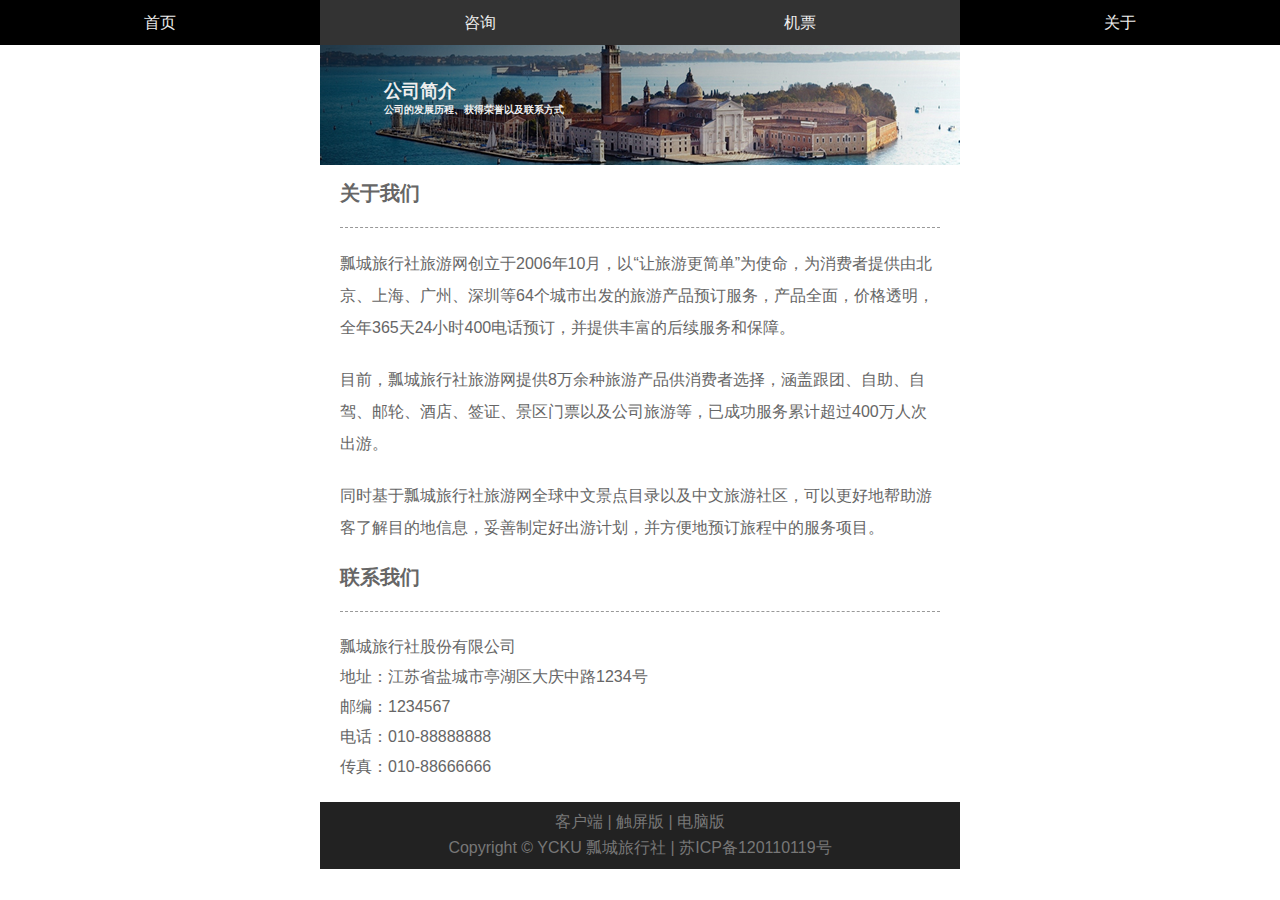
<file: 移动端Web网站/about.html>
﻿<!DOCTYPE html>
<html lang="en">
<head>
    <meta name="viewport" content="width=device-width, initial-scale=1.0,minimum-scale=1.0, maximum-scale=2.0,user-scalable=yes">
    <meta charset="UTF-8">
    <link rel="stylesheet" href="css/style.css">
    <title>公司简介</title>
</head>
<body>
<header id="top">
    <nav class="link">
        <h2 class="none"></h2>
        <ul>
            <li ><a href="index.html">首页</a></li>
            <li><a href="information.html">咨询</a> </li>
            <li><a href="ticket.html">机票</a> </li>
            <li class="active"><a href="about.html">关于</a></li>
        </ul>
    </nav>
</header>
<div id="midden">
    <img src="img/headline.png">
    <hgroup>
        <h2>公司简介</h2>
        <h3>公司的发展历程、获得荣誉以及联系方式</h3>
    </hgroup>
</div>
<div class="list about">
<div class="list about">
	<section>
		<h2>关于我们</h2>
		<p>瓢城旅行社旅游网创立于2006年10月，以“让旅游更简单”为使命，为消费者提供由北京、上海、广州、深圳等64个城市出发的旅游产品预订服务，产品全面，价格透明，全年365天24小时400电话预订，并提供丰富的后续服务和保障。</p>
		<p>目前，瓢城旅行社旅游网提供8万余种旅游产品供消费者选择，涵盖跟团、自助、自驾、邮轮、酒店、签证、景区门票以及公司旅游等，已成功服务累计超过400万人次出游。</p>
		<p>同时基于瓢城旅行社旅游网全球中文景点目录以及中文旅游社区，可以更好地帮助游客了解目的地信息，妥善制定好出游计划，并方便地预订旅程中的服务项目。</p>
	</section>
	<section>
		<h2>联系我们</h2>
		<address>
			<ul>
				<li>瓢城旅行社股份有限公司</li>
				<li>地址：江苏省盐城市亭湖区大庆中路1234号</li>
				<li>邮编：1234567</li>
				<li>电话：010-88888888</li>
				<li>传真：010-88666666</li>
			</ul>
		</address>
	</section>
</div>
</div>
<footer id="footer">
    <div class="top">
        客户端 | 触屏版 | 电脑版
    </div>
    <div class="bottom">
        Copyright © YCKU 瓢城旅行社 | 苏ICP备120110119号
    </div>
</footer>
</body>
</html>
</file>
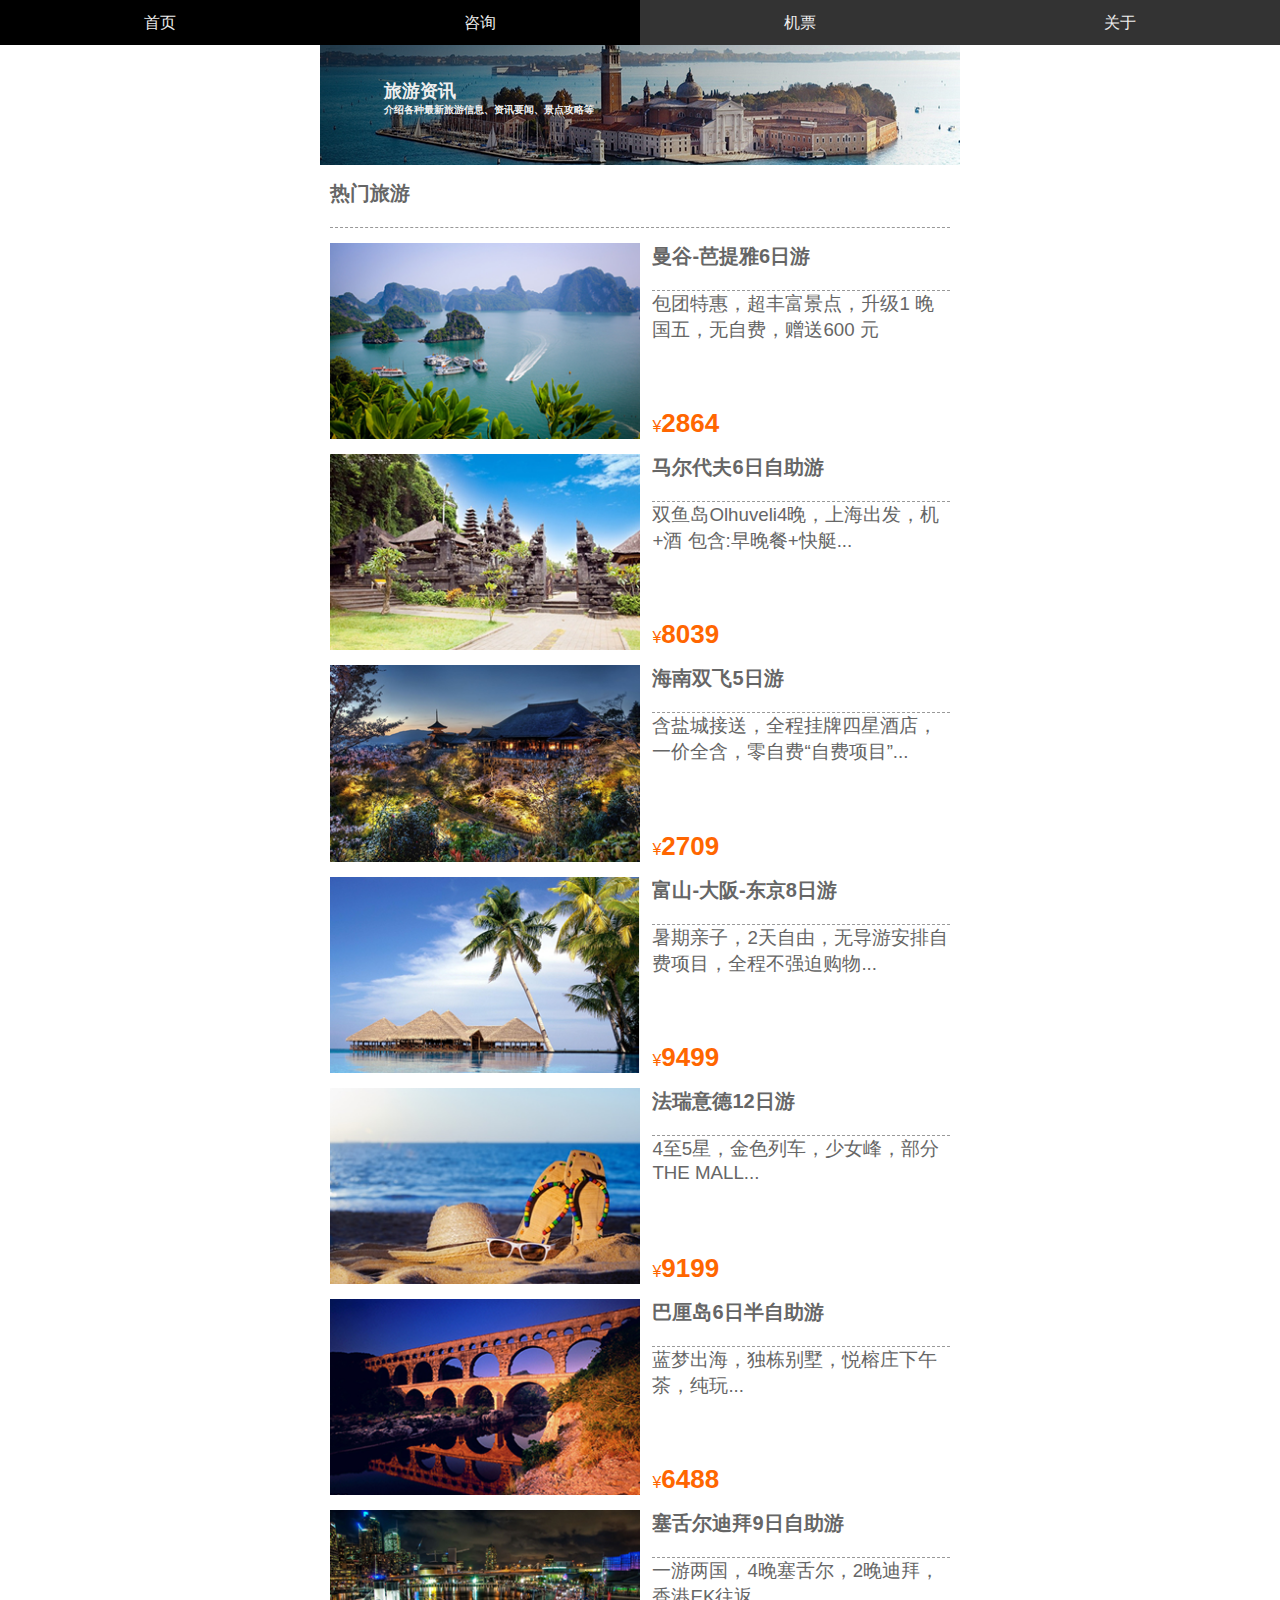
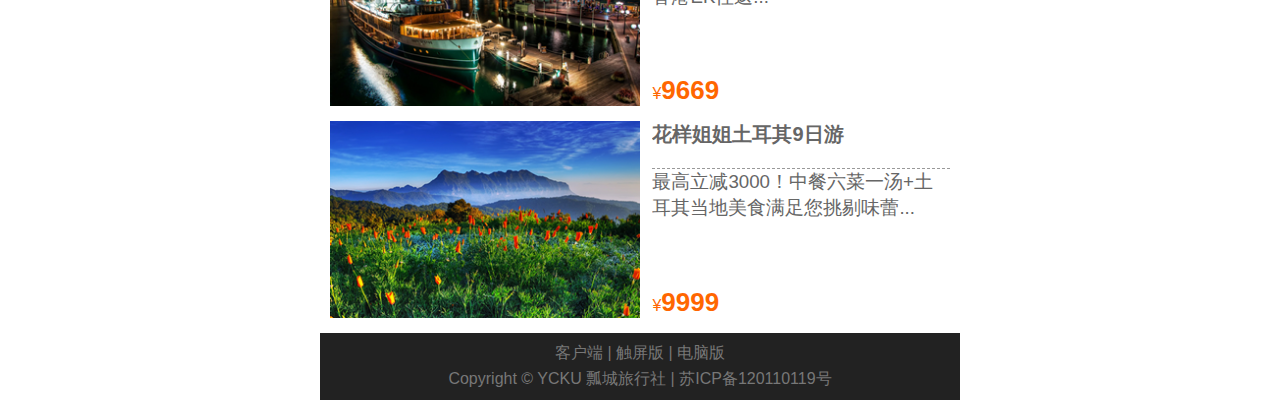
<file: 移动端Web网站/information.html>
<!DOCTYPE html>
<html lang="en">
<head>
    <meta name="viewport" content="width=device-width, initial-scale=1.0,minimum-scale=1.0, maximum-scale=2.0,user-scalable=yes">
    <link rel="stylesheet" href="css/style.css">
    <meta charset="UTF-8">
    <title>咨询</title>
</head>
<body>
<header id="top">
    <nav class="link">
        <h2 class="none"></h2>
        <ul>
            <li ><a href="index.html">首页</a></li>
            <li class="active"><a href="index.html">咨询</a> </li>
            <li><a href="ticket.html">机票</a> </li>
            <li><a href="about.html">关于</a></li>
        </ul>
    </nav>
</header>
<div id="midden">
    <img src="img/headline.png">
    <hgroup>
        <h2>旅游资讯</h2>
        <h3>介绍各种最新旅游信息、资讯要闻、景点攻略等</h3>
    </hgroup>
</div>
<div class="list information">
    <h2>热门旅游</h2>
    <figure>
        <img src="img/tour1.png" alt="">
        <figcaption>
            <hgroup>
                <h2 class="title">曼谷-芭提雅6日游</h2>
                <h3 class="small_title">包团特惠，超丰富景点，升级1 晚国五，无自费，赠送600 元</h3>
            </hgroup>
            <div class="price">¥<strong>2864</strong></div>
        </figcaption>
    </figure>
    <figure>
        <img src="img/tour2.png" alt="">
        <figcaption>
            <hgroup>
                <h2 class="title">马尔代夫6日自助游</h2>
                <h3 class="small_title">双鱼岛Olhuveli4晚，上海出发，机+酒 包含:早晚餐+快艇...</h3>
            </hgroup>
            <div class="price">¥<strong>8039</strong></div>
        </figcaption>
    </figure>
    <figure>
        <img src="img/tour3.png" alt="">
        <figcaption>
            <hgroup>
                <h2 class="title">海南双飞5日游</h2>
                <h3 class="small_title">含盐城接送，全程挂牌四星酒店，一价全含，零自费“自费项目”...</h3>
            </hgroup>
            <div class="price">¥<strong>2709</strong></div>
        </figcaption>
    </figure>
    <figure>
        <img src="img/tour4.png" alt="">
        <figcaption>
            <hgroup>
                <h2 class="title">富山-大阪-东京8日游</h2>
                <h3 class="small_title">暑期亲子，2天自由，无导游安排自费项目，全程不强迫购物...</h3>
            </hgroup>
            <div class="price">¥<strong>9499</strong></div>
        </figcaption>
    </figure>
    <figure>
        <img src="img/tour5.png" alt="">
        <figcaption>
            <hgroup>
                <h2 class="title">法瑞意德12日游</h2>
                <h3 class="small_title">4至5星，金色列车，少女峰，部分THE MALL...</h3>
            </hgroup>
            <div class="price">¥<strong>9199</strong></div>
        </figcaption>
    </figure>
    <figure>
        <img src="img/tour6.png" alt="">
        <figcaption>
            <hgroup>
                <h2 class="title">巴厘岛6日半自助游</h2>
                <h3 class="small_title">蓝梦出海，独栋别墅，悦榕庄下午茶，纯玩...</h3>
            </hgroup>
            <div class="price">¥<strong>6488</strong></div>
        </figcaption>
        <br style="clear:both">
    </figure>
    <figure>
        <img src="img/tour7.png" alt="">
        <figcaption>
            <hgroup>
                <h2 class="title">塞舌尔迪拜9日自助游</h2>
                <h3 class="small_title">一游两国，4晚塞舌尔，2晚迪拜，香港EK往返...</h3>
            </hgroup>
            <div class="price">¥<strong>9669</strong></div>
        </figcaption>
    </figure>
    <figure>
        <img src="img/tour8.png" alt="">
        <figcaption>
            <hgroup>
                <h2 class="title">花样姐姐土耳其9日游</h2>
                <h3 class="small_title">最高立减3000！中餐六菜一汤+土耳其当地美食满足您挑剔味蕾...</h3>
            </hgroup>
            <div class="price">¥<strong>9999</strong></div>
        </figcaption>
    </figure>
</div>
<footer id="footer">
    <div class="top">
        客户端 | 触屏版 | 电脑版
    </div>
    <div class="bottom">
        Copyright © YCKU 瓢城旅行社 | 苏ICP备120110119号
    </div>
</footer>
</body>
</html>
</file>
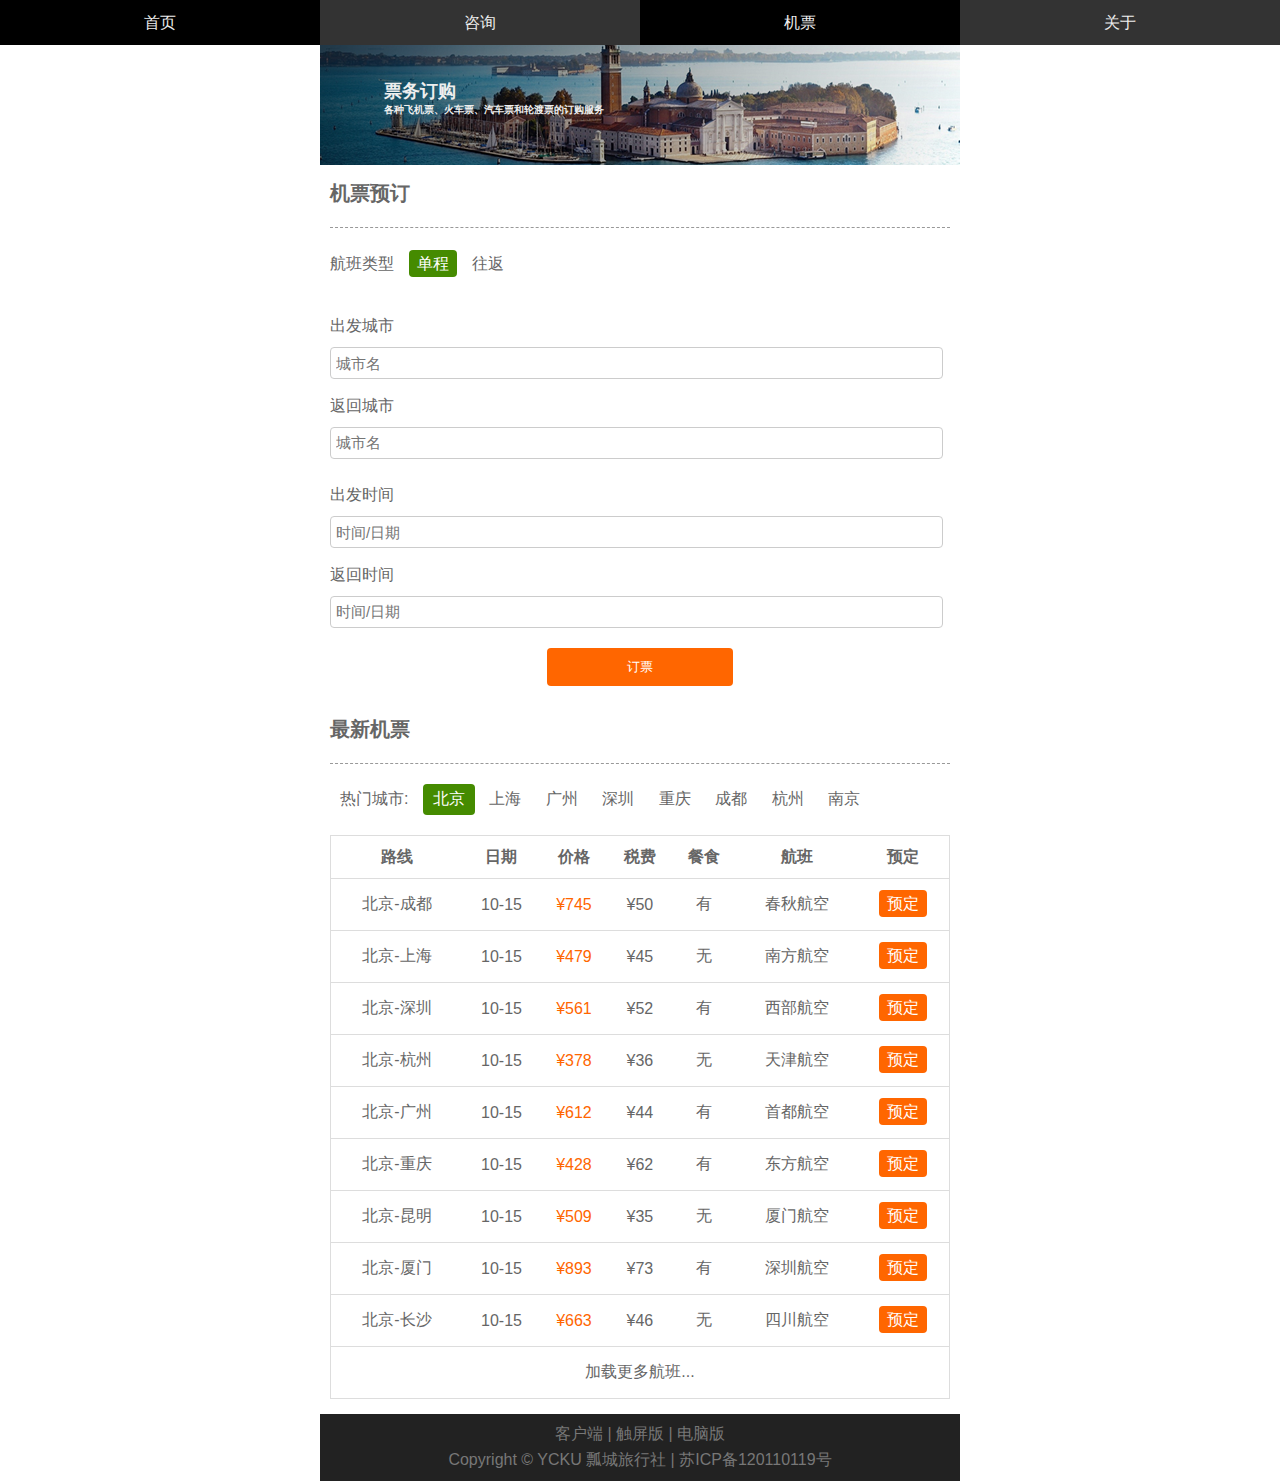
<file: 移动端Web网站/ticket.html>
﻿<!DOCTYPE html>
<html lang="en">
<head>
    <meta name="viewport" content="width=device-width, initial-scale=1.0,minimum-scale=1.0, maximum-scale=2.0,user-scalable=yes">
    <link rel="stylesheet" href="css/style.css">
    <meta charset="UTF-8">
    <title>机票预订</title>
</head>
<body>
<header id="top">
    <nav class="link">
        <h2 class="none"></h2>
        <ul>
            <li><a href="index.html">首页</a></li>
            <li><a href="information.html">咨询</a> </li>
            <li class="active"><a href="ticket.html">机票</a> </li>
            <li><a href="about.html">关于</a></li>
        </ul>
    </nav>
</header>
<div id="midden">
    <img src="img/headline.png">
    <hgroup>
        <h2>票务订购</h2>
        <h3>各种飞机票、火车票、汽车票和轮渡票的订购服务</h3>
    </hgroup>
</div>
<div class="list ticket">
    <form action="#">
        <h2>机票预订</h2>
        <fieldset class="type">
            <p>航班类型<mark>单程</mark>往返</p>
        </fieldset>
        <fieldset class="form">
            <p>
                <label for="from_city">出发城市 </label>
                <input type="text" name="from_city" id="from_city" placeholder="城市名">
            </p>
            <p>
                <label for="to_city">返回城市 </label>
                <input type="text" name="to_city" id="to_city" placeholder="城市名">
            </p>
        </fieldset>
        <fieldset class="form">
            <p>
                <label for="from_data">出发时间</label>
                <input type="text" name="from_data" id="from_data" placeholder="时间/日期">
            </p>
            <p>
                <label for="to_city">返回时间</label>
                <input type="text" name="to_data" id="to_data" placeholder="时间/日期">
            </p>
        </fieldset>
        <fieldset class="form">
            <p>
                <button type="submit" class="submit">订票</button>
            </p>
        </fieldset>
    </form>
    <div class="newticket">
        <h2>最新机票</h2>
        <ul>
            <li>热门城市:</li>
            <li>北京</li>
            <li>上海</li>
            <li>广州</li>
            <li>深圳</li>
            <li>重庆</li>
            <li>成都</li>
            <li>杭州</li>
            <li>南京</li>
        </ul>
        <table>
            <thead>
            <tr>
                <th>路线</th>
                <th>日期</th>
                <th>价格</th>
                <th>税费</th>
                <th>餐食</th>
                <th>航班</th>
                <th>预定</th>
            </tr>
            </thead>
            <tbody>
            <tr>
                <td>北京-成都</td>
                <td>10-15</td>
                <td class="price">¥745</td>
                <td>¥50</td>
                <td>有</td>
                <td>春秋航空</td>
                <td><a href="#" class="reserve">预定</a></td>
            </tr>
            <tr>
                <td>北京-上海</td>
                <td>10-15</td>
                <td class="price">¥479</td>
                <td>¥45</td>
                <td>无</td>
                <td>南方航空</td>
                <td><a href="#" class="reserve">预定</a></td>
            </tr>
            <tr>
                <td>北京-深圳</td>
                <td>10-15</td>
                <td class="price">¥561</td>
                <td>¥52</td>
                <td>有</td>
                <td>西部航空</td>
                <td><a href="#" class="reserve">预定</a></td>
            </tr>
            <tr>
                <td>北京-杭州</td>
                <td>10-15</td>
                <td class="price">¥378</td>
                <td>¥36</td>
                <td>无</td>
                <td>天津航空</td>
                <td><a href="#" class="reserve">预定</a></td>
            </tr>
            <tr>
                <td>北京-广州</td>
                <td>10-15</td>
                <td class="price">¥612</td>
                <td>¥44</td>
                <td>有</td>
                <td>首都航空</td>
                <td><a href="#" class="reserve">预定</a></td>
            </tr>
            <tr>
                <td>北京-重庆</td>
                <td>10-15</td>
                <td class="price">¥428</td>
                <td>¥62</td>
                <td>有</td>
                <td>东方航空</td>
                <td><a href="#" class="reserve">预定</a></td>
            </tr>
            <tr>
                <td>北京-昆明</td>
                <td>10-15</td>
                <td class="price">¥509</td>
                <td>¥35</td>
                <td>无</td>
                <td>厦门航空</td>
                <td><a href="#" class="reserve">预定</a></td>
            </tr>
            <tr>
                <td>北京-厦门</td>
                <td>10-15</td>
                <td class="price">¥893</td>
                <td>¥73</td>
                <td>有</td>
                <td>深圳航空</td>
                <td><a href="#" class="reserve">预定</a></td>
            </tr>
            <tr>
                <td>北京-长沙</td>
                <td>10-15</td>
                <td class="price">¥663</td>
                <td>¥46</td>
                <td>无</td>
                <td>四川航空</td>
                <td><a href="#" class="reserve">预定</a></td>
            </tr>
            </tbody>
            <tfoot>
            <tr>
                <td colspan="7"><a href="#" class="more2">加载更多航班...</a></td>
            </tr>
            </tfoot>
        </table>
    </div>
</div>
<footer id="footer">
    <div class="top">
        客户端 | 触屏版 | 电脑版
    </div>
    <div class="bottom">
        Copyright © YCKU 瓢城旅行社 | 苏ICP备120110119号
    </div>
</footer>
</body>
</html>
</file>
<file: css/style.css>
@charset "UTF-8";

/* end */

#midden {
    width: 100%;
    min-width: 1440px;
    height: 600px;
    background: url(../img/search.jpg) no-repeat center;
    position: relative;
}
.search{
    width: 446px;
    height: 52px;
    background-color: #eeeeee;
    position: absolute;
    top: 50%;
    left: 50%;
    margin:  -27px 0 0 -296px;
    color: #666;
    border: 1px solid #666666;
    border-radius: 10px;
    font-size: 24px;
    padding: 0 10px;
    outline: none;
}
.button {
    width: 120px;
    height: 54px;
    background-color: #eee;
    position: absolute;
    top: 50%;
    left: 50%;
    margin: -27px 0 0 175px;
    color: #666;
    border: 1px solid #666;
    border-radius: 10px;
    font-size: 24px;
    outline: none;
    cursor: pointer;
    font-weight: bold;
}
#content{
    width: 1500px;
    height: 1150px;
    margin: 30px auto;
    text-align: center;
}
.category h2{
    font-size: 45px;
    letter-spacing:2px;
    color: #666666;
}
.category p{
    letter-spacing: 2px;
    color: #666666;
}
#content figure{
    border: 1px solid #ddd;
    display: inline-block;
    padding: 4px;
    border-radius: 4px;
    margin: 15px 12px;
    width: 380px;
    text-align: left;
    position: relative;
}
#content figure img{
    vertical-align: middle;
}
#content figure strong{

    letter-spacing: 1px;
}
#content figcaption{
    padding: 7px 5px;
    font-size: 15px;
    line-height: 1.5;
    letter-spacing: 1px;
    color: #777777;
}
.title{
    color: #000000;
    font-weight: 300;
}
.sat{
    float: right;
    font-size: 14px;
    font-style: normal;
    color: #999;
    top: 5px;
    right: 5px;
    position: relative;
}
.price{
    color: #f60;
    font-size: 20px;
}
.type{
    width: 90px;
    height: 30px;
    line-height: 25px;
    color: #ffffff;
    background-color: #59b200;
    font-size: 17px;
    position: absolute;
    text-align: center;
    top: 3px;
    left: 4px;
}
/* end */
</file>
<file: css/basic.css>
@charset "UTF-8";

/*通用样式表*/

body,h1,h2,ul,p,figure{
    margin: 0;
    padding: 0;
}
body{
    background-color: #FFFFFF;
    font-family: 'Helvetica Neue', Helvetica, Arial, 'Microsoft Yahei UI', 'Microsoft YaHei', SimHei, 宋体, simsun, sans-serif;
}
ul{
    list-style: outside none none;
}
a{
    text-decoration: none;
}
/* end */
#top{
    width: 100%;
    min-width: 1440px;
    height: 80px;
    background-color: #333;
    box-shadow: 0 1px 10px rgba(0,0,0,0.3);
    position: relative;
    z-index: 9999;
}
#top .center{
    width: 1440px;
    height: 80px;
    margin: 0 auto;

}
.logo{
    width: 240px;
    height: 80px;
    background-image: url("../img/logo.png");
    text-indent: -9999px;
    float: left;
}
.link{
    width: 750px;
    height: 80px;
    line-height: 80px;
    float: right;
}
.link li{
    width: 120px;
    height: 80px;
    text-align: center;
    float: left;
}
.link a{
    display: block;
    color: rgb(238, 238, 238);
}
.link a:hover{
    background-color:#000000;
}
.none{
    display: none;
}

/* end*/

#headline{
    width: 100%;
    min-width: 1440px;
    height: 300px;
    background:linear-gradient(to right bottom,rgba(0,0,0,0.5),rgba(0,0,0,0)),url(../img/headline.jpg) no-repeat center;
    position: relative;
    letter-spacing: 1px;
    color: lemonchiffon;
}
#headline .center{
    width: 1263px;
    height: 300px;
    margin: 0 auto;
}
#headline hgroup{
    padding: 100px 0 0 50px;
}
#headline h2{
    font-size: 40px;
}
#headline h3{
    font-size: 28px;
}

/*end*/

#container {
    width: 1440px;
    margin: 30px auto;
}

#container .sidebar{
    width: 390px;
    float: right;
}
.sidebox{
    border: 1px solid #eee;
    margin: 0 0 10px 0;
    text-align: center;
}
.sidebox h2{
    font-size: 25px;
    font-weight: normal;
    letter-spacing: 1px;
    height: 40px;
    line-height: 40px;
    text-indent: 10px;
    background-color: #cccccc;
    color: #818181;
    text-align: left;
}
.tag{
    padding: 10px 0;
}
.tag ul li{
    border-radius: 3px;
    display: inline-block;
    margin: 2px 6px;
    width: 100px;
    height: 35px;
    line-height: 35px;
    background-color: #dddddd;
    text-align: left;
    text-indent: 10px;
}
.tag ul li a{
    color: #999999;
}
.tag li:hover {
    color: #FFFFFF;
    background-color: #458b00;
}
.hot-figure{
    padding: 6px 2px;
}
.hot-figure figure{
    color: rgb(102, 102, 102);
    display: inline-block;
    padding: 6px;
}
.box{
    padding: 10px 0;
}
.box a{
    display: inline-block;
    width: 150px;
    height: 40px;
    line-height: 40px;
    margin: 3px 5px;
    text-align: left;
    text-indent: 40px;
    color: #999;
    border-radius: 4px;
}

.trea1{
    background: #eee url(../img/trea1.png) no-repeat 10px center;
}
.trea2{
    background: #eeeeee url(../img/trea2.png) no-repeat 10px center;
}
.trea3{
    background: #eeeeee url(../img/trea3.png) no-repeat 10px center;
}
.trea4{
    background: #eeeeee url(../img/trea4.png) no-repeat 10px center;
}

/*end*/

#footer{
    background-color: #222;
    height: 360px;
    clear: both;
    position: relative;
    top: 10px;
}
.bottom-top{
    width: 1500px;
    height: 280px;
    text-align: center;
    margin: 0 auto;
}
.block{
    width: 410px;
    height: 280px;
    display: inline-block;
    text-align: left;
    color: #777;
    vertical-align: top;
}
.block h2{
    font-size: 24px;
    font-weight: normal;
    color: #928787;
    padding: 15px 0;
    text-indent: 6px;
}
.block hr{
    width: 98%;
    border: 1px dashed #333;
}
.block ul a{
    font-size: 18px;
    color: #777;
    text-indent: 10px;
    line-height: 2;
}
.bottom{
    height: 90px;
    line-height: 80px;
    text-align: center;
    color: #777777;
    background-color: #000000;
    border-top: 1px solid #444;
}

/*end*/
.more{
    width: 200px;
    height: 50px;
    line-height: 50px;
    text-align: center;
    margin: 0 auto;
    border: 1px solid #ccc;
    background-color: #fafafa;
    border-radius: 10px;
    cursor: pointer;
    font-size: 18px;
    color: #666;
}
</file>
<file: 移动端Web网站/css/style.css>
﻿@charset "UTF-8";

/*通用样式表*/
html{
    font-size: 625%;
}
body,h1,h2,h3,h4,ul,ol,form,p,figcaption,figure,fieldset{
    margin: 0;
    padding: 0;
}
body{
    background-color: #FFFFFF;
    font-family: 'Helvetica Neue', Helvetica, Arial, 'Microsoft Yahei UI', 'Microsoft YaHei', SimHei, 宋体, simsun, sans-serif;
    font-size: 0.16rem;
}
ul, ol {
    list-style: outside none none;
}
a {
    text-decoration: none;
}
img{
    display: block;
    max-width: 100%;
}
div,figcaption,figure{
    box-sizing: border-box;
}
.none {
    display: none;
}
/*end*/

#top{
    width: 100%;
    height: .45rem;
    background-color: #333;
    font-size: 0.16rem;
    position: fixed;
    top: 0;
    z-index: 9999;
}
#top .link{
    height: .45rem;
    line-height: .45rem;
    color: #eeeeee;
}
#top .link li{
    width: 25%;
    text-align: center;
    float: left;
}
#top .link li a{
    display: block;
    color: #eee;
}
#top .link a:hover,
#top .active a{
    background-color: #000;
}

/*end*/

#midden{
    max-width: 6.4rem;
    margin: 0 auto;
    padding: .45rem 0 0 0;
    position: relative;
}
#midden hgroup{
    position: absolute;
    top: 48%;
    left: 10%;
    color: #eee;
}
#midden h2{
    font-size: .18rem;
}
#midden h3{
    font-size: .1rem;
}

/*end*/

#search{
    max-width: 6.4rem;
    height: .43rem;
    background-color: #ddd;
    margin: 0 auto;
    padding: .05rem 0 .05rem 0;
    position: relative;
}
#search .search{
    width: 95%;
    height: .3rem;
    border: none;
    border-radius: .06rem;
    outline: none;
    background-color: #FFFFFF;
    display: block;
    margin: .0001rem  auto;
    font-size: .14rem;
    padding: .027rem;
}
#search .button{
    width: .5rem;
    height: .35rem;
    display: block;
    color: #666;
    background-color: #eee;
    border: none;
    border-top-right-radius: .06rem;
    border-bottom-right-radius: .06rem;
    position: absolute;
    font-size: .17rem;
    top: .045rem;
    right: 2%;
}

/*end*/
#content{
    max-width: 6.4rem;
    margin:  .1rem auto 0 auto;
}
#content h2{
    text-align: center;
    color: #666;
    font-size: .25rem;
}
#content h3{
    text-align: center;
    color: #666;
    font-size: .15rem;
    padding: .05rem 0;
}
#content figure{
    width: 50%;
    float: left;
    background-color: #eeeeee;
    padding: 0 0 .15rem 0;
}
#content figure img {
    border-radius: .05rem;
    padding: .02rem;
}
#content figure figcaption{
    color: #666666;
    font-size: .16rem;
    padding: 0 .05rem;
}
#content figure figcaption h4{
    font-weight: normal;
    white-space: nowrap;
    overflow: hidden;
    text-overflow: ellipsis;
}
#content figure figcaption p {
    white-space: nowrap;
    overflow: hidden;
    text-overflow: ellipsis;
}
#content figure .info{
    padding: .1rem 0 0 0;
    font-size: .16rem;
}
#content figure .sat {
    position: relative;
    float: right;
    right: .05rem;
    font-style: normal;
}
#content figure .price{
    color: #f60;
    letter-spacing: .001rem;
}
#content .clearfix:after{
    content: '.';
    clear: both;
    display: block;
    visibility: hidden;
    height: 0;
}
/*end*/
.list{
    font-size: .16rem;
    color: #666;
    max-width: 6.4rem;
    margin: .15rem auto;
    padding: 0 .1rem;
}
.list h2{
    font-size: .2rem;
    border-bottom: .01rem dashed #999;
    padding: 0 0 .2rem 0;
}
.list p{
    line-height: 2;
    margin: .2rem 0;
}
.list address{
    font-style: normal;
    line-height: .3rem;
    margin: .2rem 0;
}
/*end*/
.list mark{
    color: #fff;
    background-color: #458b00;
    padding: .05rem .08rem;
    border-radius: .04rem;
    margin: 0 .15rem 0 .15rem;
}
.list fieldset{
    border: none;
}
.list .form p{
    margin: .1rem 0;
}
.list .form label{
    display: block;
    margin: 0 0 .05rem 0;
}
.list .form input{
    font-size: .15rem;
    width: 97%;
    height: .2rem;
    border: .01rem solid #ccc;
    border-radius: .04rem;
    background-color: #fff;
    padding: .05rem;
    color: #666;
}
.list .form .submit{
    width: 30%;
    border-radius: .04rem;
    background-color: #f60;
    color: #fff;
    text-align: center;
    border: none;
    cursor: pointer;
    padding: .1rem;
    margin: 0 auto;
    display: block;
}
.list .newticket,
.list .newticket ul{
    margin: .2rem 0 0 0;
}
.list .newticket li{
    display: inline-block;
    padding: .05rem .1rem;
}
.list .newticket ul li:nth-child{
    padding-left: 0;
}
.list .newticket ul li:nth-child(2){
    background-color: #458b00;
    color: #fff;
    border-radius: .04rem;
}
.list .newticket table{
    margin: .2rem 0 0 0;
    width: 100%;
    border: .01rem solid #ddd;
    border-collapse: collapse;
}
.list .newticket th {
    height: .4rem;
    line-height: .4rem;
    border-bottom: .01rem solid #ddd;
}
.list .newticket td {
    padding: .15rem 0;
    text-align: center;
    border-bottom: 1px solid #ddd;
}
.list .newticket .price,
.list .newticket .reserve{
    color: #f60;
}
.list .newticket .reserve{
    border-radius: .04rem;
    background-color: #f60;
    color: #fff;
    text-align: center;
    padding: .05rem .08rem;
}
.list .newticket .more2{
    text-align: center;
    margin: 0 auto;
    cursor: pointer;
    display: block;
    color: #666;
}
/*end*/
.information figure {
    margin: 0.15rem 0px 0px;
    position: relative;
}
.information figure figcaption {
    width: 48%;
    float: right;
}
.information figure img {
    width: 50%;
    float: left;
}

.title{
    border: none;
    padding: 0 0 .05rem 0;
    overflow: hidden;
    display: -webkit-box;
    -webkit-line-clamp: 1;
    -webkit-box-orient: vertical;
}
.small_title {
    font-weight: normal;
    padding: 0;
    overflow: hidden;
    display: -webkit-box;
    -webkit-line-clamp: 2;
    -webkit-box-orient: vertical;
}
.information .price {
    color: #f60;
    position: absolute;
    bottom: 0;
}
.information .price strong {
    font-size: 0.26rem;
}
.information figure::after {
    content: ".";
    display: block;
    clear: both;
    height: 0px;
    visibility: hidden;
}
/*end*/

#footer{
    max-width: 6.4rem;
    background-color: #222;
    margin: 0 auto;
    color: #777;
    text-align: center;
    padding: .1rem 0;
    font-size: .16rem;
}
#footer .top{
    padding:  0 0 .05rem 0;
}
/*end*/

/*媒体查询，小于480px*/
@media (max-width: 480px) {
	#tour h2,.information .price strong {
		font-size: .20rem;
	}
	#tour h3, #tour figcaption, #tour .info, .list {
		font-size: .14rem;
	}
	#footer {
		font-size: .12rem;
	}
	#headline h2 {
		font-size: .18rem;
	}
	#headline h3 {
		font-size: .12rem;
	}
	.list h2 {
		font-size: .17rem;
	}
	.min {
		display: none;
	}
}
/*媒体查询，大于480px小于640px*/
@media (min-width: 480px) and (max-width: 640px) {
	#tour h2,.information .price strong {
		font-size: .26rem;
	}
	#tour h3, #footer, #tour figcaption, #tour .info, .list {
		font-size: .16rem;
	}
	#headline h2 {
		font-size: .22rem;
	}
	#headline h3 {
		font-size: .14rem;
	}	
	.list h2 {
		font-size: .2rem;
	}
}
</file>
<file: css/about.css>
@charset "UTF-8";

.listprofile{
    width: 910px;
    float: left;
    color: #666;
}
.listprofile h2{
    height: 40px;
    line-height: 40px;
    border-bottom: 1px dashed #999;
    padding: 0 0 15px 0;
    font-size: 35px;
    font-weight: normal;
}
.listprofile p{
    line-height: 2;
    margin: 20px 0;
    font-size: 20px;
}
</file>
<file: css/information.css>
@charset "UTF-8";

/*end*/

#container{
    width: 1440px;
    margin: 50px auto;
}

.sidebar-list{
    width: 910px;
    float: left;
}
.list-top{
    height: 45px;
    line-height: 45px;
    background-color: rgb(238, 238, 238);
    margin: 0px 0px 20px;
}
.list-top-left{
    display: inline-block;
    float: left;
}
.list-top-left li{
    display: inline-block;
    width: 150px;
    height: 43px;
    line-height: 43px;
    text-align: center;
}
.list-top-left li:first-child,.list-top-left li:hover{
    background-color: #fff;
    border-top: 2px solid #458b00;
    position: relative;
    left: 1px;
}
.list-top-left li a{
    color: #666;
}
.list-top-right{
    display: inline-block;
    padding: 0 20px 0 0;
    float: right;
}
.list-top-right li{
    display: inline-block;
    width: 60px;
    height: 45px;
    line-height: 45px;
    text-align: center;
}
.list-top-right li a{
    padding: 3px 8px;
    color: #666;
}
.list-top-right li a.selected,.list-top-right li a.hover{
    background-color: #458b00;
    color: #fff;
}

/*end*/

.tour {
    width: 908px;
    padding: 0px;
    margin: 0px 0px 20px;
    border: 1px solid rgb(238, 238, 238);
    position: relative;
}
.sidebar-list figure {
    display: inline-block;
    color: rgb(102, 102, 102);
}
.tour img{
    float: left;
}
.tour figcaption {
    width: 528px;
    height: 230px;
    float: right;
    display: block;
}
.tour hgroup{
    width: 300px;
}
.tour h2{
    font-size: 24px;
    color: rgb(51, 51, 51);
    font-weight: normal;
    padding: 10px 0 10px 25px;
}
.tour h3{
    font-size: 16px;
    color: rgb(102, 102, 102);
    line-height: 1.5;
    font-weight: normal;
    padding: 10px 0px 10px 25px;
}
#container.tour ol{
    padding:0 0 0 25px;
    color: #666;
    line-height: 2;
}
.tour mark {
    background-color: #fff;
    border: 1px solid #458b00;
    border-radius: 4px;
    padding: 0 5px;
    color: #458b00;
}
.buy{
    position: absolute;
    top: 55px;
    right: 30px;
}
.tour .type {
    width: 90px;
    height: 25px;
    line-height: 25px;
    font-size: 14px;
    text-align: center;
    color: #fff;
    background-color: #59b200;
    position: absolute;
    top: 0;
    left: 0;
}

.price{
    color: #f60;
    font-size: 20px;
}
.price strong{
    font-size: 36px;
}
.price s {
    font-size: 16px;
    color: rgb(153, 153, 153);
}
.reserve{
    margin: 10px 0 0 0;
}
.reserve a {
    display: block;
    width: 152px;
    height: 40px;
    line-height: 40px;
    text-align: center;
    border-radius: 4px;
    font-size: 20px;
    color: #fff;
    background-color: #f60;
}
.disc {
    position: absolute;
    top: 0px;
    right: 0px;
    width: 52px;
    height: 52px;
    background: url(../img/disc.png) no-repeat;
}
.disc span {
    display: block;
    transform: rotate(45deg);
    width: 52px;
    height: 52px;
    padding: 5px 0px 0px;
    text-indent: 7px;
    font-size: 14px;
    color: rgb(255, 122, 77);
}
.tour footer {
    width: 528px;
    height: 30px;
    line-height: 30px;
    letter-spacing: 1px;
    text-indent: 25px;
    background-color: #fafafa;
    position: absolute;
    bottom: 0;
}
</file>
<file: css/Scenery.css>
@charset "UTF-8";

.listimage{
    width: 910px;
    float: left;
}
.listimage h2{
    height: 40px;
    line-height: 40px;
    color: #666;
    border-bottom: 1px dashed #999;
    padding: 0 0 15px 0;
    font-size: 30px;
    font-weight: normal;
}
.listimage figure{
    border: 1px solid #ddd;
    border-radius: 4px;
    display: inline-block;
    padding: 4px;
    margin: 15px 5px 15px 0;
}
.listimage figcaption{
    text-align: center;
    font-size: 22px;
    line-height: 25px;
    color: #666;
    padding: 5px 0 10px 0;
}
</file>
<file: css/ticket.css>
@charset "UTF-8";

#container .ticket{
    width: 910px;
    color: #666;
    float: left;
    font-size: 20px;
}
.ticket h2{
     height: 40px;
     line-height: 40px;
     border-bottom: 1px dashed #999;
     padding: 0 0 15px 0;
     font-size: 30px;
     font-weight: normal;
 }
.reservation p{
    line-height: 3;
}
.reservation input{
    width: 250px;
    height: 30px;
    background-color: #FFFFFF;
    border-radius: 4px;
    border: 1px solid #cccccc;
    color: #666666;
    padding: 5px;
    margin:  0 0 0 16px;
    font-size: 18px;
}
.tickettype{
    margin: 20px 0 10px 0;
}
.tickettype mark{
    color: #fff;
    background-color: #458b00;
    padding: 5px 8px;
    border-radius: 4px;
    margin: 0 10px 0 16px;
}
.form.left{
    width: 43%;
    display: inline-block;
}
.form.right {
    width: 43%;
    display: inline-block;
}
.form.button {
    width: 9%;
    display: inline-block;
}
.reservation .submit{
    display: block;
    width: 90px;
    height: 90px;
    line-height: 90px;
    text-align: center;
    font-size: 20px;
    border-radius: 4px;
    color: #FFFFFF;
    background-color: #f60;
    position: relative;
    top: 8px;
    cursor: pointer;
}
/*end*/
.newticket{
    margin: 20px 0 10px 0;
}
.newticket ul{
    margin: 20px 0 10px 0;
}
.newticket ul li{
    color: #666;
    margin: 10px 0 10px 0;
    padding: 5px 10px;
    display: inline-block;
    font-size: 20px;
}
.newticket ul li:nth-child(2){
    background-color: #458b00;
    color: #fff;
    border-radius: 4px;
}
.newticket table{
    margin: 20px 0 0 0;
    width: 100%;
    border: 1px solid #ddd;
    border-collapse: collapse;
}
.newticket th{
    height: 50px;
    line-height: 50px;
    border-bottom: 1px solid #ddd;;
}
.newticket td{
    text-align: center;
    height: 50px;
    line-height: 50px;
    border-bottom: 1px solid #ddd;;
 }
.price{
    color: #f60;
}
.reserve {
    display: inline-block;
    width: 80px;
    height: 35px;
    line-height: 35px;
    text-align: center;
    border-radius: 4px;
    font-size: 20px;
    color: #fff;
    background-color: #f60;
}
.more{
    color: #666;
}
</file>
